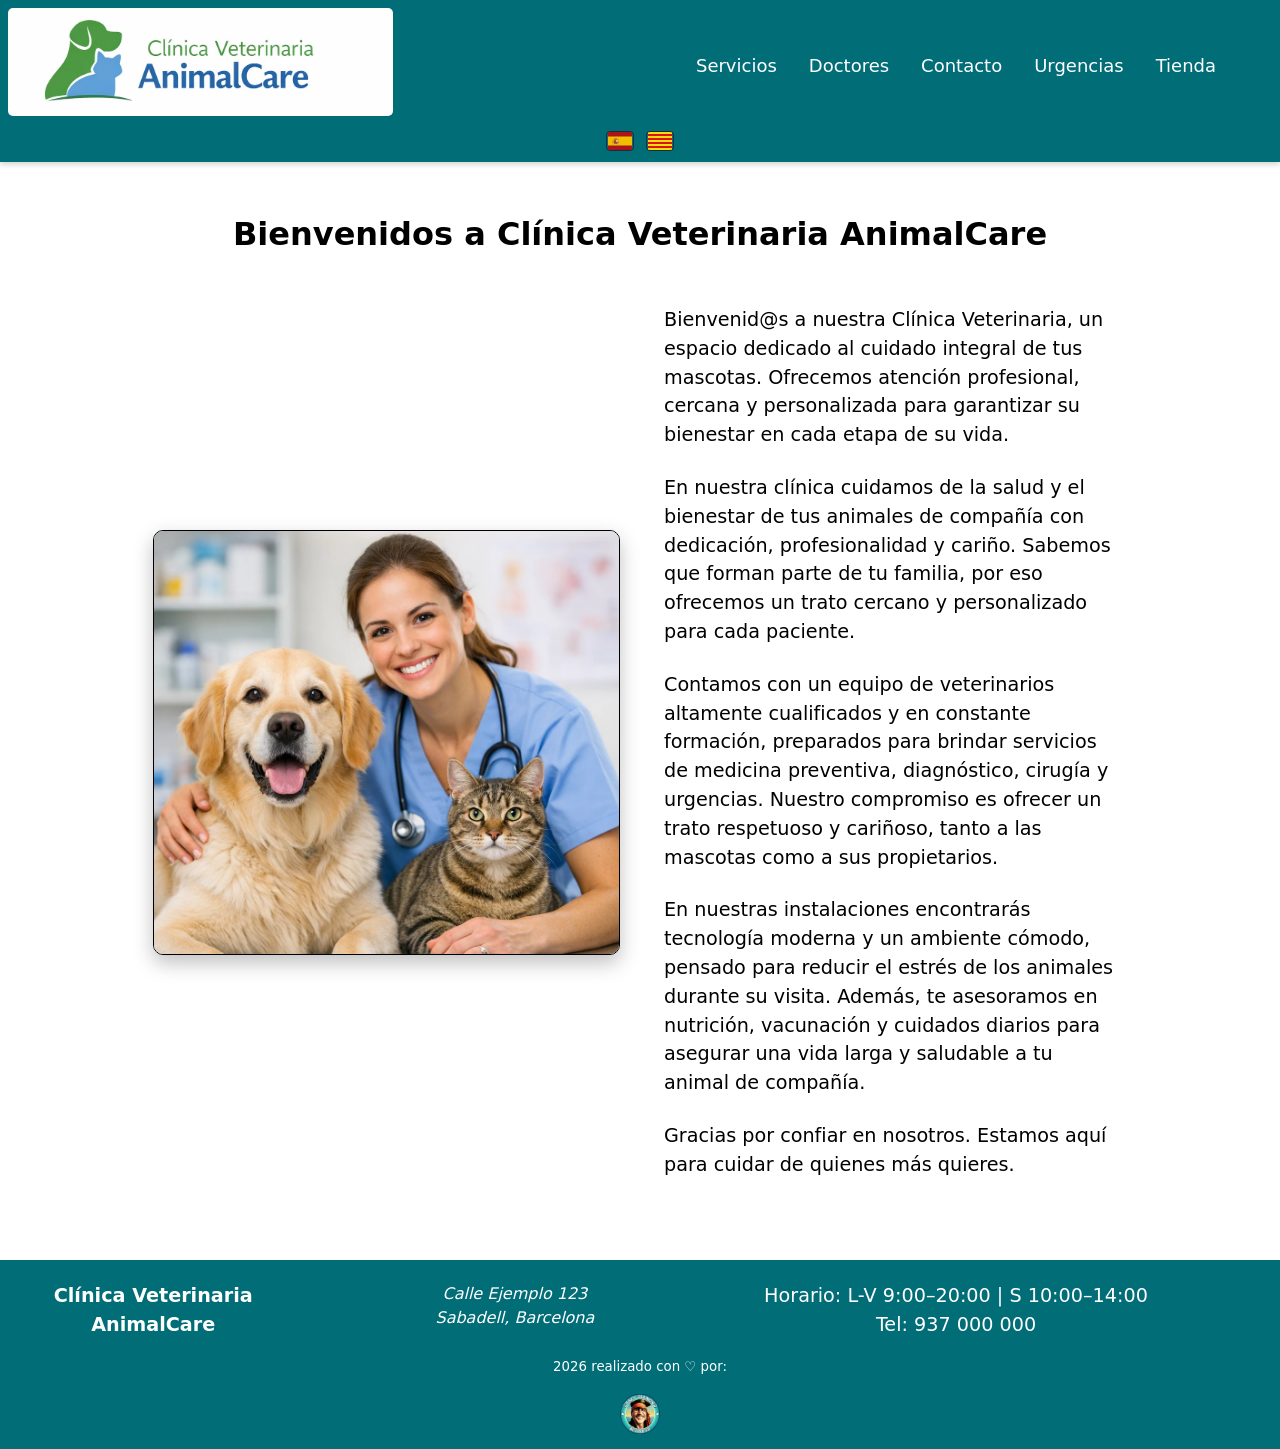
<file: index.html>
<!DOCTYPE html>
<html lang="es">
  <head>
    <meta charset="UTF-8">
    <meta name="viewport" content="width=device-width, initial-scale=1.0">
    <meta name="description" content="clinica veterinaria AnimalCare, la salud de tu animal de compañía es importante para nosotros.">
    <title>AnimalCare</title>
    <link rel="stylesheet" href="styles.css">
    <!-- Favicons -->
    <link
      rel="apple-touch-icon"
      sizes="96x96"
      href="media/animalcare-fav.png">
    <link
      rel="icon"
      type="image/png"
      sizes="32x32"
      href="media/animalcare-fav.png">
  </head>
  <body>
    <header>
      <div class="nav-container">
	<div class="logo">
	  <a href="index.html">
	    <img src="media/logo.webp"
		 width="1024"
		 height="287"
		 alt="logo clínica">
	  </a>	   
	</div>
	<div class="nav-menu">
	  <nav>
            <ul>
              <li><a href="servicios.html" data-i18n="nav-servicios">Servicios</a></li>
              <li><a href="doctores.html" data-i18n="nav-doctores">Doctores</a></li>
              <li><a href="contacto.html" data-i18n="nav-contacto">Contacto</a></li>
              <li><a href="er.html" data-i18n="nav-urgencias">Urgencias</a></li>
              <li><a href="tienda.html" data-i18n="nav-tienda">Tienda</a></li>
	    </ul>
          </nav>          
        </div>
	<!-- Botón hamburguesa -->
	<div class="nav-right">
	  <button class="menu-toggle" aria-label="Abrir menú">
            <span class="bar"></span>
            <span class="bar"></span>
            <span class="bar"></span>
	  </button>
	</div>
      </div>
      <!--Idioma-->
      <div id="flags" class="flags">
	<div class="flags_item">
	  <button
	    type="button"
	    class="flag-btn"
	    data-language="es"
	    aria-label="Cambiar a español">
	    
	    <img src="media/es.svg" alt="bandera España">
	  </button>
	  
	  <button
	    type="button"
	    class="flag-btn"
	    data-language="cat"
	    aria-label="Cambiar a catalán">

	    <img src="media/es-ct.svg" alt="bandera Catalunya">
	  </button>
	</div>
      </div>      
    </header>
    
    <!--Oscurecer fondo en menu movil activo-->
    <div class="overlay"></div>

    <main>
      <h1 data-i18n="index-header">Bienvenidos a Clínica Veterinaria AnimalCare</h1>
      <div class="main-container">
	<div class="pic">
	  <img src="media/index.webp"
	       width="1024"
	       height="933"
	       alt="veterinaria con animales">
	</div>
	<div class="text">
	  <p data-i18n="index-hero">Bienvenid@s a nuestra Clínica Veterinaria, un espacio dedicado al cuidado integral de tus mascotas. Ofrecemos atención profesional, cercana y personalizada para garantizar su bienestar en cada etapa de su vida.
	  </p>
	  <br>
	  <p data-i18n="index-hero2">En nuestra clínica cuidamos de la salud y el bienestar de tus animales de compañía con dedicación, profesionalidad y cariño. Sabemos que forman parte de tu familia, por eso ofrecemos un trato cercano y personalizado para cada paciente.</p>
	  <br>
	  <p data-i18n="index-hero3">Contamos con un equipo de veterinarios altamente cualificados y en constante formación, preparados para brindar servicios de medicina preventiva, diagnóstico, cirugía y urgencias. Nuestro compromiso es ofrecer un trato respetuoso y cariñoso, tanto a las mascotas como a sus propietarios.</p>
	  <br>
	  <p data-i18n="index-hero4">En nuestras instalaciones encontrarás tecnología moderna y un ambiente cómodo, pensado para reducir el estrés de los animales durante su visita. Además, te asesoramos en nutrición, vacunación y cuidados diarios para asegurar una vida larga y saludable a tu animal de compañía.</p><br>

	  <p data-i18n="index-hero5"> Gracias por confiar en nosotros. Estamos aquí para cuidar de quienes más quieres.</p>
	</div>
      </div>     
    </main>
    
    <footer>
      <div class="footer-container">
	<div class="clinic">
	  <p><strong data-i18n="footer-clinica">Clínica Veterinaria<br>
	      AnimalCare</strong></p>
	  <br>
	  <address data-i18n="footer-direccion">Calle Ejemplo 123<br>
	    Sabadell, Barcelona</address>
	</div>
	<div class="open">
	  <p data-i18n="footer-horario">Horario: L-V 9:00–20:00 | S 10:00–14:00<br>
	    Tel: 937 000 000</p>
	</div>
	<div class="legal">
          <small data-i18n="footer-creditos">2026 realizado con &#x2661; por:</small><br>
	  <img
	    src="media/CDB_small.webp"
	    width="370"
	    height="367"
	    alt="Alejandro Dev"
	    title="Crazy Diamond Business"
	    loading="lazy"
	    style="margin-top:1rem;">
	</div>
      </div>
    </footer>
    <script src="js/lang.js" defer></script>
    <script src="js/menu.js" defer></script>
  </body>
</html>
</file>
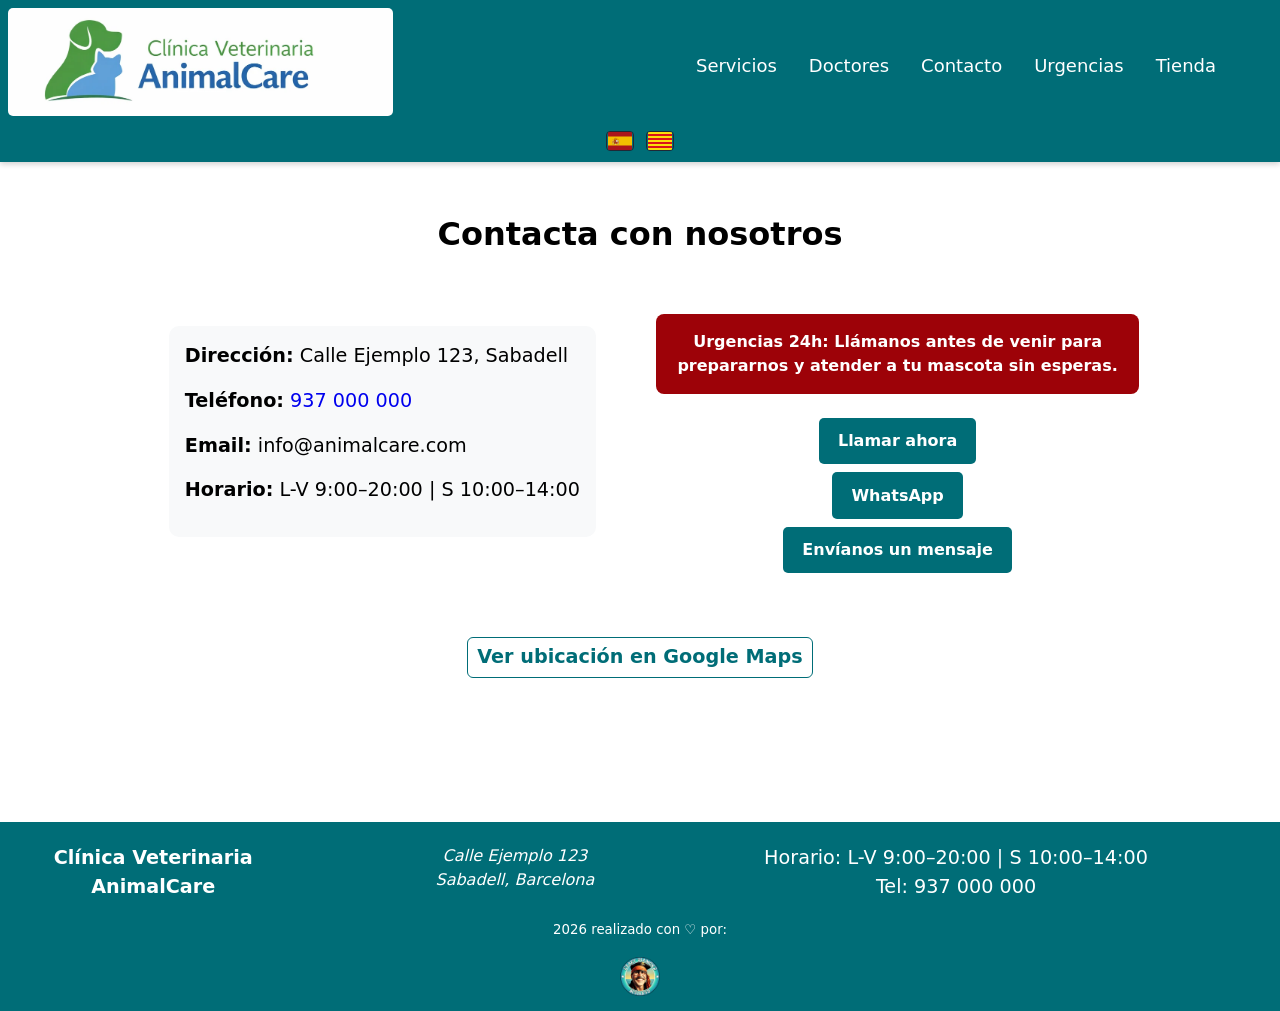
<file: contacto.html>
<!DOCTYPE html>
<html lang="es">
  <head>
    <meta charset="UTF-8">
    <meta name="viewport" content="width=device-width, initial-scale=1.0">
    <meta name="description" content="clinica veterinaria AnimalCare, la salud de tu animal de compañía es importante para nosotros.">
    <title>Contacto</title>
    <link rel="stylesheet" href="styles.css">
    <!-- Favicons -->
    <link
      rel="apple-touch-icon"
      sizes="96x96"
      href="media/animalcare-fav.png">
    <link
      rel="icon"
      type="image/png"
      sizes="32x32"
      href="media/animalcare-fav.png">
    <style>

      .contact-container {
          width: 80%;
          margin: 0 auto;
          display: grid;
          grid-template-columns: 1fr 1fr;
          grid-template-areas: "left text";
          gap: 2rem;
          align-items: center;
      }

      .contact-left {
          grid-area: left;
          display: flex;
          justify-content: center;
      }

      .contact-text {
          grid-area: text;
      }

      .contact-info {
	  background-color: #f8f9fa;
	  padding: 1rem;
	  border-radius: 10px;
      }
      
      .contact-info p {
          margin-bottom: 1rem;
      }

      .contact-info a {
	  text-decoration:none;
      }
      
      .contact-info a:hover {
	  color:#e63946;
      }

      .highlight {
          /*background-color: #e63946;*/
	  background-color:  #9d0208;
          color: #fff;
          padding: 1rem;
          border-radius: 8px;
          margin: 1.5rem 0;
          font-weight: bold;
      text-align:center;
      }

      .contact-buttons {
	  display: grid;
	  justify-items: center;
	  gap: 0.5rem;
      }

      .contact-buttons a {
	  text-align:center;
	  padding: 0.7rem 1.2rem;
          background-color: #006d77;
          color: #fff;
          border-radius: 5px;
	  text-decoration: none;
	  font-weight: bold;
      }

      .contact-buttons a:hover {
	  background-color: #9d0208;
      }

      .maps {
	  text-align:center;
	  margin:4rem 0rem 5rem;
      }

      .maps a {
	  display: inline-block;
	  padding: 5px 9px;

	  color: #006D77;
	  background-color: #ffffff;

	  border: 1px solid #006D77;
	  border-radius: 6px;

	  text-decoration: none;
	  font-weight: 600;

	  transition:
	      background-color 0.35s ease,
	      color 0.35s ease,
	      border-color 0.35s ease,
	      transform 0.2s ease;
	  
      }

      
      .maps a:hover {
	  background-color: #006D77;
	  color: #ffffff;
	  border-color: #006D77;	  
	  transform: translateY(-2px);
      }

      

      /*----Movil----*/

      @media (max-width: 486px) {

	  .contact-container {
	      grid-template-columns: 1fr;
	      grid-template-areas: "left"
				   "text";
	      gap: 1rem;
	      align-items:center;
	  }

	  .maps a {
	      font-size:12px;

	  }
      }
    </style>
  </head>
  
  <body>
    <header>
      <div class="nav-container">
	<div class="logo">
	  <a href="index.html">
	    <img src="media/logo.webp" alt="logo clínica">
	  </a>	   
	</div>
	<div class="nav-menu">
	  <nav>
            <ul>
              <li><a href="servicios.html" data-i18n="nav-servicios">Servicios</a></li>
              <li><a href="doctores.html" data-i18n="nav-doctores">Doctores</a></li>
              <li><a href="contacto.html" data-i18n="nav-contacto">Contacto</a></li>
              <li><a href="er.html" data-i18n="nav-urgencias">Urgencias</a></li>
              <li><a href="tienda.html" data-i18n="nav-tienda">Tienda</a></li>
	    </ul>
          </nav>          
        </div>
	<!-- Botón hamburguesa -->
	<div class="nav-right">
	  <button class="menu-toggle" aria-label="Abrir menú">
            <span class="bar"></span>
            <span class="bar"></span>
            <span class="bar"></span>
	  </button>
	</div>
      </div>
      <!--Idioma-->
      <div id="flags" class="flags">
	<div class="flags_item">
	  <button
	    type="button"
	    class="flag-btn"
	    data-language="es"
	    aria-label="Cambiar a español">
	    
	    <img src="media/es.svg" alt="bandera España">
	  </button>
	  
	  <button
	    type="button"
	    class="flag-btn"
	    data-language="cat"
	    aria-label="Cambiar a catalán">

	    <img src="media/es-ct.svg" alt="bandera Catalunya">
	  </button>
	</div>
      </div>    
    </header>

    <!--Máscara menu movil-->
    <div class="overlay"></div>
    
    <main>
      <h1 data-i18n="contact-title">Contacta con nosotros</h1>
      <div class="contact-container">
	<div class="contact-left">
	  <div class="contact-info">
            <p><strong data-i18n="contact-address-label">Dirección:</strong> <span data-i18n="contact-address"> Calle Ejemplo 123, Sabadell</span></p>
            <p><strong data-i18n="contact-phone-label">Teléfono:</strong> <a href="tel:937000000"> 937 000 000</a></p>
            <p><strong data-i18n="contact-email-label">Email:</strong> info@animalcare.com</p>
            <p><strong data-i18n="contact-hours-label">Horario:</strong> <span data-i18n="contact-hours"> L-V 9:00–20:00 | S 10:00–14:00</span></p>
									       </div>
</div>
<div class="contact-text">
  <div class="highlight" data-i18n="contact-urgent-text">
    Urgencias 24h: Llámanos antes de venir para prepararnos y atender a tu mascota sin esperas.
  </div>

  <div class="contact-buttons">
    <a href="tel:937000000" data-i18n="contact-call-btn">Llamar ahora</a>
    <a href="https://wa.me/34937000000" target="_blank" rel="noopener noreferrer" data-i18n="contact-whatsapp-btn">WhatsApp</a>     
    <a href="mailto:urgencias@animalcare.com" data-i18n="contact-email-btn">Envíanos un mensaje</a>
  </div>	  
</div>
</div>
<p class="maps">
  <a href="https://www.google.com/maps?q=Sabadell" target="_blank" rel="noopener noreferrer" data-i18n="contact-maps">
    Ver ubicación en Google Maps
  </a>
</p>
</main>
<footer>
  <div class="footer-container">
    <div class="clinic">
      <p><strong data-i18n="footer-clinica">Clínica Veterinaria<br>
	  AnimalCare</strong></p>
      <br>
      <address data-i18n="footer-direccion">Calle Ejemplo 123<br>
	Sabadell, Barcelona</address>
    </div>
    <div class="open">
      <p data-i18n="footer-horario">Horario: L-V 9:00–20:00 | S 10:00–14:00<br>
	Tel: 937 000 000</p>
    </div>
    <div class="legal">
      <small data-i18n="footer-creditos">2026 realizado con &#x2661; por:</small><br>
      <img
	src="media/CDB_small.webp"
	alt="Alejandro Dev"
	title="Crazy Diamond Business"
	loading="lazy"
	width="30"
	style="margin-top:1rem;">
    </div>
  </div>
</footer>
<script src="js/lang.js" defer></script>
<script src="js/menu.js" defer></script>
</body>
</html>
</file>
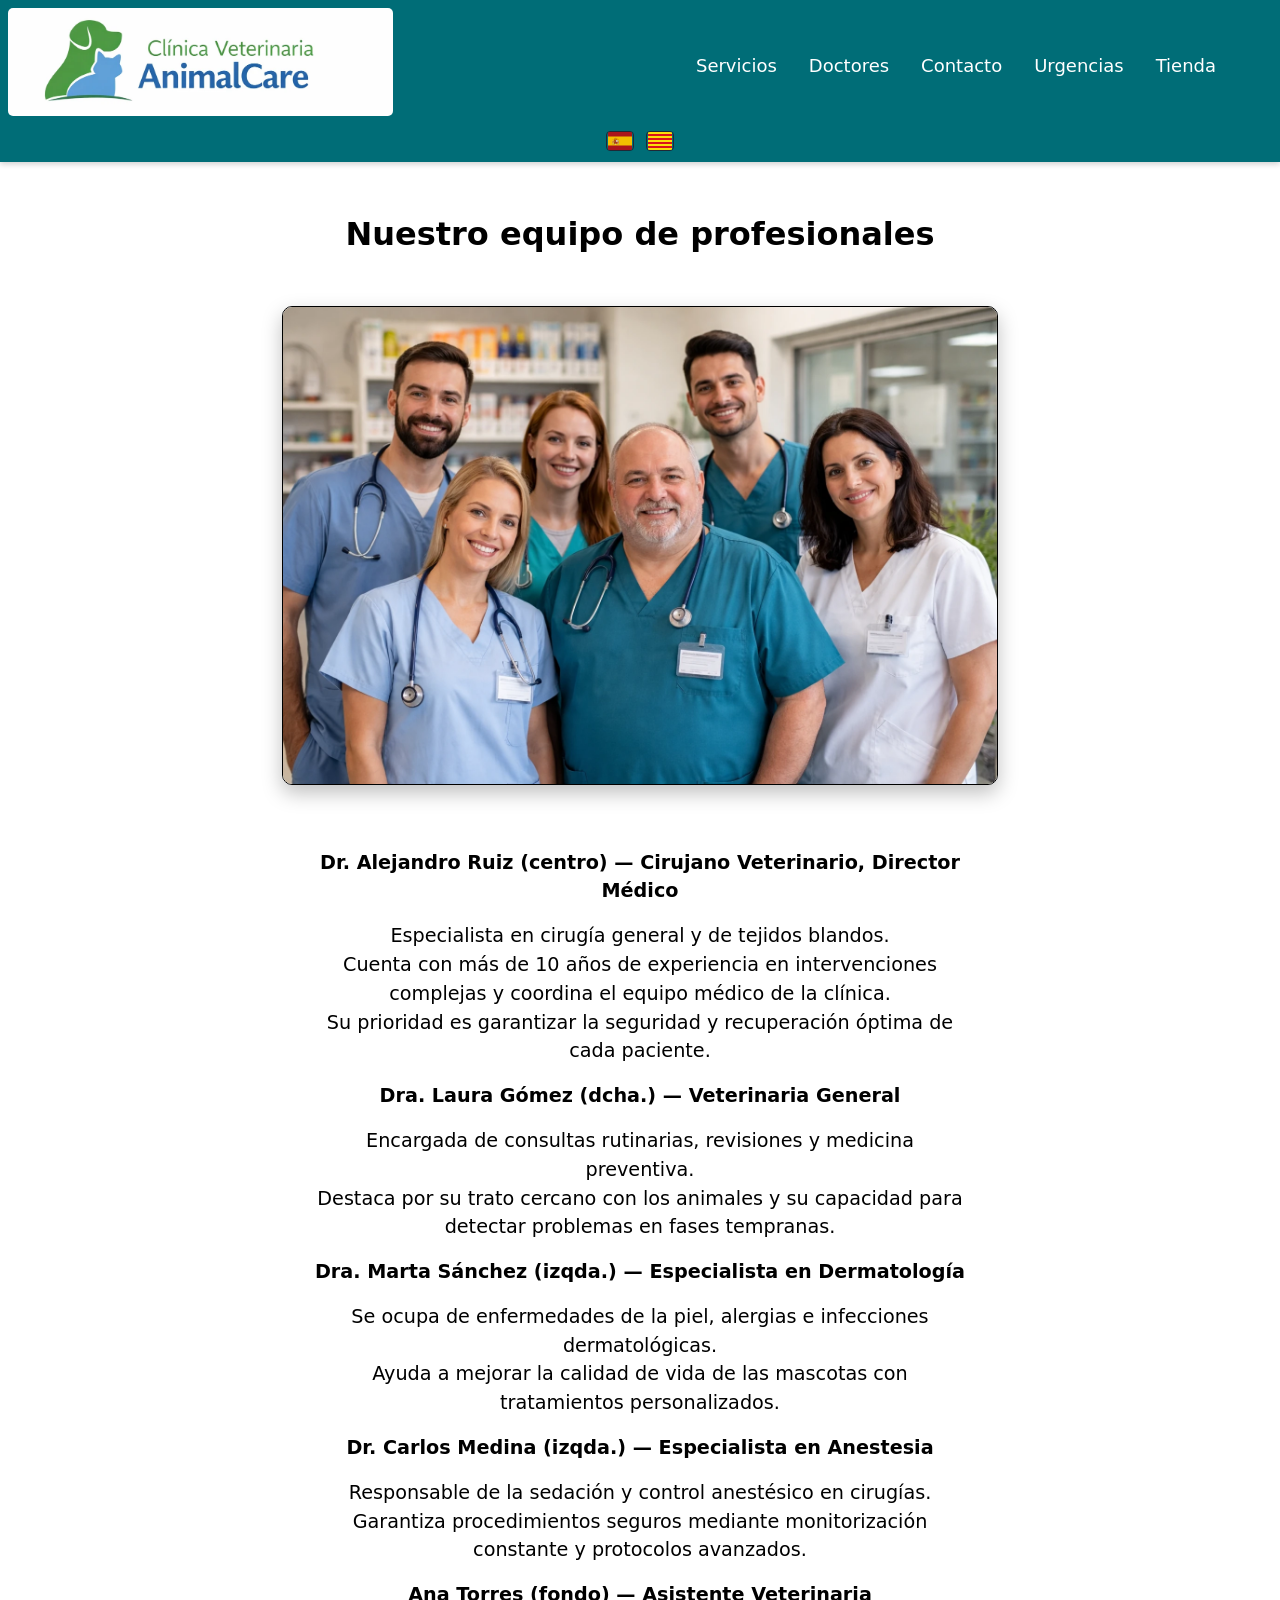
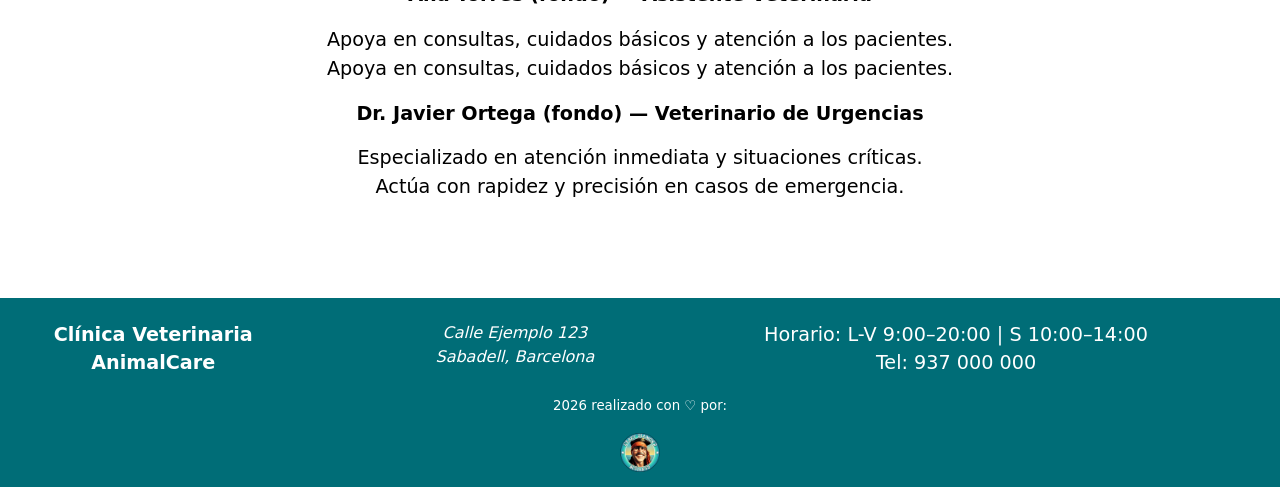
<file: doctores.html>
<!DOCTYPE html>
<html lang="es">
  <head>
    <meta charset="UTF-8">
    <meta name="viewport" content="width=device-width, initial-scale=1.0">
    <meta http-equiv="X-UA-Compatible" content="ie=edge">
    <meta name="description" content="clinica veterinaria AnimalCare, la salud de tu animal de compañía es importante para nosotros.">
    <title>Doctores</title>
    <link rel="stylesheet" href="styles.css">
    <!-- Favicons -->
    <link
      rel="apple-touch-icon"
      sizes="96x96"
      href="media/animalcare-fav.png">
    <link
      rel="icon"
      type="image/png"
      sizes="32x32"
      href="media/animalcare-fav.png">
    <style>
      .doctores-container {
	  width:60%;
	  margin: 0 auto;
	  display: flex;
	  flex-flow:column;
	  align-items:center;
	  justify-content: center;
	  text-align:center;
	  gap:3rem;
	  padding:1rem;
      }

      .doctores-pic { 
	  display:flex;
	  justify-content: center;    
      }

      .doctores-pic img {
	  width: 100%;
	  height: auto;
	  border: 1px solid black;
	  border-radius: 10px;
	  box-shadow: 0 8px 20px rgba(0,0,0,0.25);
      }

      main ul {
	  list-style-type:none;  
	  margin:1rem;
	  font-size: 1.2rem;
      }

      /*-------MEDIA QUERIES--------*/
      
      @media (max-width: 768px){
	  .doctores-container {
	      width:100%;
	  }
      }

    </style>
  </head>
  
  <body>
    <header>
      <div class="nav-container">
	<div class="logo">
	  <a href="index.html">
	    <img src="media/logo.webp" alt="logo clínica">
	  </a>	   
	</div>
	<div class="nav-menu">
	  <nav>
            <ul>
              <li><a href="servicios.html" data-i18n="nav-servicios">Servicios</a></li>
              <li><a href="doctores.html" data-i18n="nav-doctores">Doctores</a></li>
              <li><a href="contacto.html" data-i18n="nav-contacto">Contacto</a></li>
              <li><a href="er.html" data-i18n="nav-urgencias">Urgencias</a></li>
              <li><a href="tienda.html" data-i18n="nav-tienda">Tienda</a></li>
	    </ul>
          </nav>          
        </div>
	<!-- Botón hamburguesa -->
	<div class="nav-right">
	  <button class="menu-toggle" aria-label="Abrir menú">
            <span class="bar"></span>
            <span class="bar"></span>
            <span class="bar"></span>
	  </button>
	</div>
      </div>
      <!--Idioma-->
      <div id="flags" class="flags">
	<div class="flags_item">
	  <button
	    type="button"
	    class="flag-btn"
	    data-language="es"
	    aria-label="Cambiar a español">
	    
	    <img src="media/es.svg"
		 alt="bandera España">
	  </button>
	  
	  <button
	    type="button"
	    class="flag-btn"
	    data-language="cat"
	    aria-label="Cambiar a catalán">

	    <img src="media/es-ct.svg"
		 alt="bandera Catalunya">
	  </button>
	</div>
      </div>    
    </header>

    <!--Máscara menu movil-->
    <div class="overlay"></div>
    
    <main>
      <h1 data-i18n="doctors-title">Nuestro equipo de profesionales</h1>
      <div class="doctores-container">
	<div class="doctores-pic">
	  <img src="media/doctores.webp"
	       width="1536"
	       height="1024"
	       alt="miembros del equipo veterinario de la clínica">
	</div>
	<div class="doctores-text">
	  <ul>
	    <li><strong data-i18n="doctor-1-title">Dr. Alejandro Ruiz (centro) — Cirujano Veterinario, Director Médico</strong>
	      <ul>
		<li data-i18n="doctor-1-1">Especialista en cirugía general y de tejidos blandos.</li>
		<li data-i18n="doctor-1-2">Cuenta con más de 10 años de experiencia en intervenciones complejas y coordina el equipo médico de la clínica.</li>
		<li data-i18n="doctor-1-3">Su prioridad es garantizar la seguridad y recuperación óptima de cada paciente.</li>
	      </ul>
	    </li>
	    
	    <li>
	      <strong data-i18n="doctor-2-title">Dra. Laura Gómez (dcha.) — Veterinaria General</strong>
	      <ul>
		<li data-i18n="doctor-2-1">Encargada de consultas rutinarias, revisiones y medicina preventiva.</li>
		<li data-i18n="doctor-2-2">Destaca por su trato cercano con los animales y su capacidad para detectar problemas en fases tempranas.</li>
	      </ul>
	    </li>
	    <li>
	      <strong data-i18n="doctor-3-title">Dra. Marta Sánchez (izqda.) — Especialista en Dermatología</strong>
	      <ul>
		<li data-i18n="doctor-3-1">Se ocupa de enfermedades de la piel, alergias e infecciones dermatológicas.</li>
		<li data-i18n="doctor-3-2">Ayuda a mejorar la calidad de vida de las mascotas con tratamientos personalizados.</li>
	      </ul>
	    </li>
	    <li>
	      <strong data-i18n="doctor-4-title">Dr. Carlos Medina (izqda.) — Especialista en Anestesia</strong>
	      <ul>
		<li data-i18n="doctor-4-1">Responsable de la sedación y control anestésico en cirugías.</li>
		<li data-i18n="doctor-4-2"> Garantiza procedimientos seguros mediante monitorización constante y protocolos avanzados.</li>
	      </ul>
	    </li>
	    <li>
	      <strong data-i18n="doctor-5-title">Ana Torres (fondo) — Asistente Veterinaria</strong>
	      <ul>
		<li data-i18n="doctor-5-1">Apoya en consultas, cuidados básicos y atención a los pacientes.</li>
		<li data-i18n="doctor-5-1">Es clave en la preparación del material clínico y en el bienestar de los animales durante su estancia.</li>
	      </ul>
	    <li>
	      <strong data-i18n="doctor-6-title">Dr. Javier Ortega (fondo) — Veterinario de Urgencias</strong>
	      <ul>
		<li data-i18n="doctor-6-1">Especializado en atención inmediata y situaciones críticas.</li>
		<li data-i18n="doctor-6-2">Actúa con rapidez y precisión en casos de emergencia.</li>
	      </ul>
	    </li>
	  </ul>
	</div>
      </div>
    </main>
    <footer>
      <div class="footer-container">
	<div class="clinic">
	  <p><strong data-i18n="footer-clinica">Clínica Veterinaria<br>
	      AnimalCare</strong></p>
	  <br>
	  <address data-i18n="footer-direccion">Calle Ejemplo 123<br>
	    Sabadell, Barcelona</address>
	</div>
	<div class="open">
	  <p data-i18n="footer-horario">Horario: L-V 9:00–20:00 | S 10:00–14:00<br>
	    Tel: 937 000 000</p>
	</div>
	<div class="legal">
          <small data-i18n="footer-creditos">2026 realizado con &#x2661; por:</small><br>
	  <img
	    src="media/CDB_small.webp"
	    alt="Alejandro Dev"
	    title="Crazy Diamond Business"
	    loading="lazy"
	    width="30"
	    style="margin-top:1rem;">
	</div>
      </div>
    </footer>
    <script src="js/lang.js" defer></script>
    <script src="js/menu.js" defer></script>
  </body>
</html>
</file>
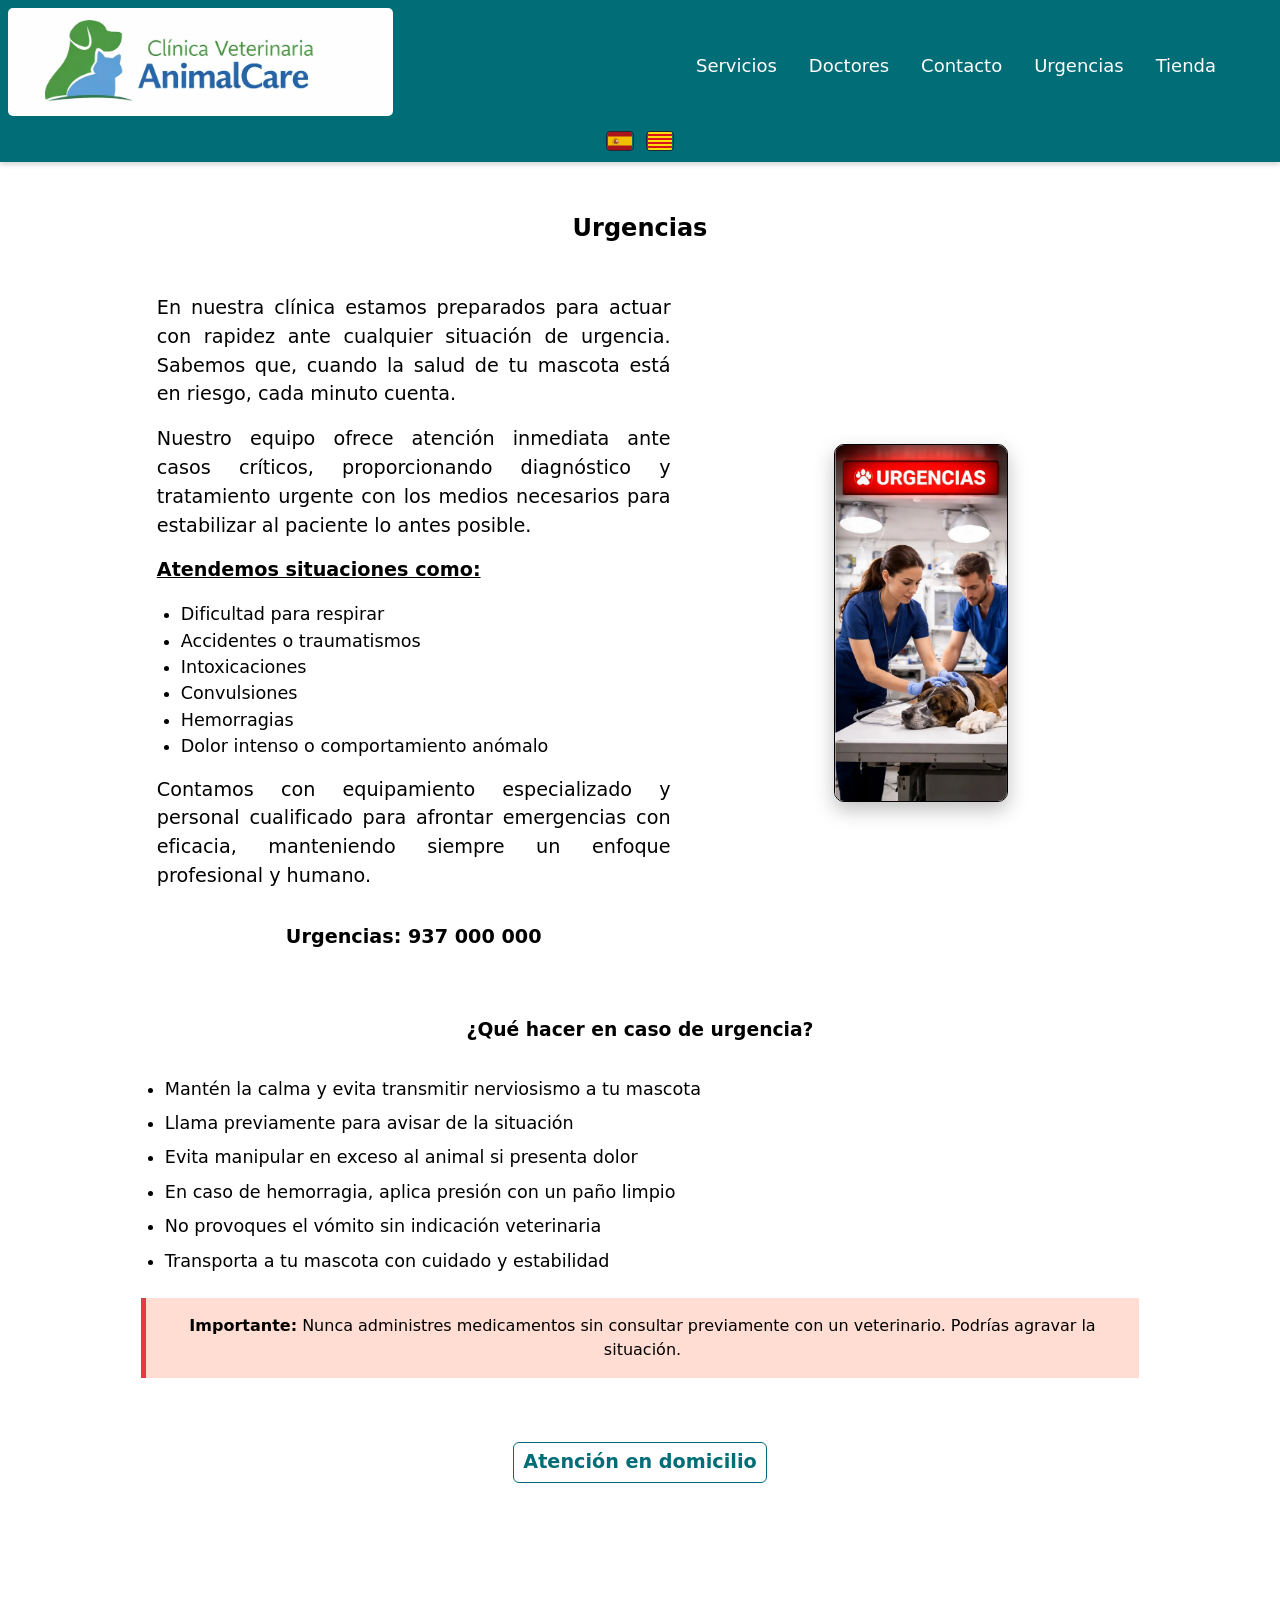
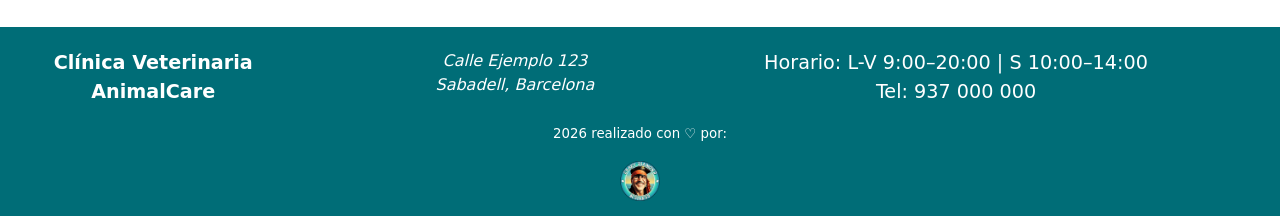
<file: er.html>
<!DOCTYPE html>
<html lang="es">
  <head>
    <meta charset="UTF-8">
    <meta name="viewport" content="width=device-width, initial-scale=1.0">
    <meta http-equiv="X-UA-Compatible" content="ie=edge">
    <meta name="description" content="clinica veterinaria AnimalCare, la salud de tu animal de compañía es importante para nosotros.">
    <title>Urgencias</title>
    <link rel="stylesheet" href="styles.css">
    <!-- Favicons -->
    <link
      rel="apple-touch-icon"
      sizes="96x96"
      href="media/animalcare-fav.png">
    <link
      rel="icon"
      type="image/png"
      sizes="32x32"
      href="media/animalcare-fav.png">
    <style>

      .urgencias-main {
	  width:80%;
	  margin: 0 auto;
	  display: grid;
	  grid-template-columns: 1fr 0.8fr;
	  grid-template-areas: "urgencias-text urgencias-pic";
	  align-items: center;
	  gap: 1rem;
      }
      
      .urgencias-text {
	  padding: 1rem;
	  grid-area:urgencias-text;
	  justify-self: end;  
	  text-align: justify;
      }

      .urgencias-text p {
	  margin-bottom: 1rem;
      }

      ul {
	  font-size: 1.1rem;
      }
	  
      .lista-urgencias {
	  margin: 1rem 0;
	  padding-left: 1.5rem;
      }

      .urgencias-pic {
	  grid-area: urgencias-pic;
	  display:flex;
	  justify-content:center;    
      }

      .urgencias-pic img {
	  max-width:40%;
	  height: auto;
	  border: 1px solid black;
	  border-radius:10px;
	  box-shadow: 0 8px 20px rgba(0,0,0,0.25);
      }
      

      .protocolo {
	  width: 80%;
	  margin: 3rem auto;
      }
      
      .protocolo ul {
	  padding-left: 1.5rem;
	  margin-top: 1rem;
      }
      
      .protocolo li {
	  margin-bottom: 0.5rem;
      }

      .aviso {
	  background-color: #ffddd2;
	  border-left: 5px solid #e63946;
	  padding: 1rem;
	  margin-top: 1.5rem;
	  text-align:center;
      }

      .cta-urgencias {
	  text-align: center;
	  margin-top: 2rem;
	  font-size: 1.2rem;
      }

      .link {
	  text-align:center;
	  margin:4rem 0rem 5rem;
      }

      
      .link a {
	  display: inline-block;
	  padding: 5px 9px;

	  color: #006D77;
	  background-color: #ffffff;

	  border: 1px solid #006D77;
	  border-radius: 6px;

	  text-decoration: none;
	  font-weight: 600;

	  transition:
	      background-color 0.35s ease,
	      color 0.35s ease,
	      border-color 0.35s ease,
	      transform 0.2s ease;
	  
      }

      
      .link a:hover {
	  background-color: #006D77;
	  color: #ffffff;
	  border-color: #006D77;	  
	  transform: translateY(-2px);
      }

      /*----MEDIA QUERIES-----*/

      @media (max-width: 1024px) {

	  main img {
	      min-width: 200px;
	  }

	  .urgencias-main {
	      grid-template-columns: 1fr;
	      grid-template-areas: "urgencias-text"
				   "urgencias-pic";
	      align-items: center;
	      gap: 1rem;
	  }

	  .urgencias-text {
	      padding: 1rem;
	      grid-area:urgencias-text;
	      justify-self:center;  
	      text-align: center;
	  }

	  .urgencias-text ul {
	      list-style:none;
	      padding:0;
	      margin:1rem;
	  }

	  .urgencias-text ul li {
	      margin-top: 2rem;
	      font-weight: bold;
	  }
      }
    </style>
  </head>
  
  <body>
    <header>
      <div class="nav-container">
	<div class="logo">
	  <a href="index.html">
	    <img src="media/logo.webp" alt="logo clínica">
	  </a>	   
	</div>
	<div class="nav-menu">
	  <nav>
            <ul>
              <li><a href="servicios.html" data-i18n="nav-servicios">Servicios</a></li>
              <li><a href="doctores.html" data-i18n="nav-doctores">Doctores</a></li>
              <li><a href="contacto.html" data-i18n="nav-contacto">Contacto</a></li>
              <li><a href="er.html" data-i18n="nav-urgencias">Urgencias</a></li>
              <li><a href="tienda.html" data-i18n="nav-tienda">Tienda</a></li>
	    </ul>
          </nav>          
        </div>
	<!-- Botón hamburguesa -->
	<div class="nav-right">
	  <button class="menu-toggle" aria-label="Abrir menú">
            <span class="bar"></span>
            <span class="bar"></span>
            <span class="bar"></span>
	  </button>
	</div>
      </div>
      <!--Idioma-->
      <div id="flags" class="flags">
	<div class="flags_item">
	  <button
	    type="button"
	    class="flag-btn"
	    data-language="es"
	    aria-label="Cambiar a español">
	    
	    <img src="media/es.svg" alt="bandera España">
	  </button>
	  
	  <button
	    type="button"
	    class="flag-btn"
	    data-language="cat"
	    aria-label="Cambiar a catalán">

	    <img src="media/es-ct.svg" alt="bandera Catalunya">
	  </button>
	</div>
      </div>  
    </header>
    
    <!--Máscara menu movil-->
    <div class="overlay"></div>
    
    <main>
      <h2 data-i18n="urg-title">Urgencias</h2>
      <div class="urgencias-main">
	<div class="urgencias-text">
	  <p data-i18n="urg-intro-1">En nuestra clínica estamos preparados para actuar con rapidez ante cualquier situación de urgencia. Sabemos que, cuando la salud de tu mascota está en riesgo, cada minuto cuenta.</p>

	  <p data-i18n="urg-intro-2">Nuestro equipo ofrece atención inmediata ante casos críticos, proporcionando diagnóstico y tratamiento urgente con los medios necesarios para estabilizar al paciente lo antes posible.</p>

	  <p style="text-decoration:underline"><strong data-i18n="urg-subtitle">Atendemos situaciones como:</strong></p>

	  <ul class="lista-urgencias">
	    <li data-i18n="urg-list-1">Dificultad para respirar</li>
	    <li data-i18n="urg-list-2">Accidentes o traumatismos</li>
	    <li data-i18n="urg-list-3">Intoxicaciones</li>
	    <li data-i18n="urg-list-4">Convulsiones</li>
	    <li data-i18n="urg-list-5">Hemorragias</li>
	    <li data-i18n="urg-list-6">Dolor intenso o comportamiento anómalo</li>
	  </ul>

	  <p data-i18n="urg-text-final">Contamos con equipamiento especializado y personal cualificado para afrontar emergencias con eficacia, manteniendo siempre un enfoque profesional y humano.</p>
	  <div class="cta-urgencias">
	    <strong data-i18n="urg-phone">Urgencias: 937 000 000</strong>
	  </div>
	</div>
	<div class="urgencias-pic">
	  <img src="media/urgencias.webp"
	       width="496"
	       height="1024"
	       alt="veterinarios en actuación de urgemcia">
	</div>
      </div>
      <div class="protocolo">
	<h3 data-i18n="urg-protocol-title">¿Qué hacer en caso de urgencia?</h3>

	<ul>
	  <li data-i18n="urg-protocol-1">Mantén la calma y evita transmitir nerviosismo a tu mascota</li>
	  <li data-i18n="urg-protocol-2">Llama previamente para avisar de la situación</li>
	  <li data-i18n="urg-protocol-3">Evita manipular en exceso al animal si presenta dolor</li>
	  <li data-i18n="urg-protocol-4">En caso de hemorragia, aplica presión con un paño limpio</li>
	  <li data-i18n="urg-protocol-5">No provoques el vómito sin indicación veterinaria</li>
	  <li data-i18n="urg-protocol-6">Transporta a tu mascota con cuidado y estabilidad</li>
	</ul>

	<div class="aviso">
	  <strong data-i18n="urg-warning-title">Importante:</strong> <span data-i18n="urg-warning-text"> Nunca administres medicamentos sin consultar previamente con un veterinario. Podrías agravar la situación.</span>
	</div>
      </div>
      
      <div class="link">
	<p><a href="s-domicilio.html" data-i18n="urg-link">Atención en domicilio</a></p>
      </div>
      
    </main>
    <footer>
      <div class="footer-container">
	<div class="clinic">
	  <p><strong data-i18n="footer-clinica">Clínica Veterinaria<br>
	      AnimalCare</strong></p>
	  <br>
	  <address data-i18n="footer-direccion">Calle Ejemplo 123<br>
	    Sabadell, Barcelona</address>
	</div>
	<div class="open">
	  <p data-i18n="footer-horario">Horario: L-V 9:00–20:00 | S 10:00–14:00<br>
	    Tel: 937 000 000</p>
	</div>
	<div class="legal">
          <small data-i18n="footer-creditos">2026 realizado con &#x2661; por:</small><br>
	  <img
	    src="media/CDB_small.webp"
	    alt="Alejandro Dev"
	    title="Crazy Diamond Business"
	    loading="lazy"
	    width="30"
	    style="margin-top:1rem;">
	</div>
      </div>
    </footer>
    <script src="js/lang.js" defer></script>
    <script src="js/menu.js" defer></script>
  </body>
</html>
</file>
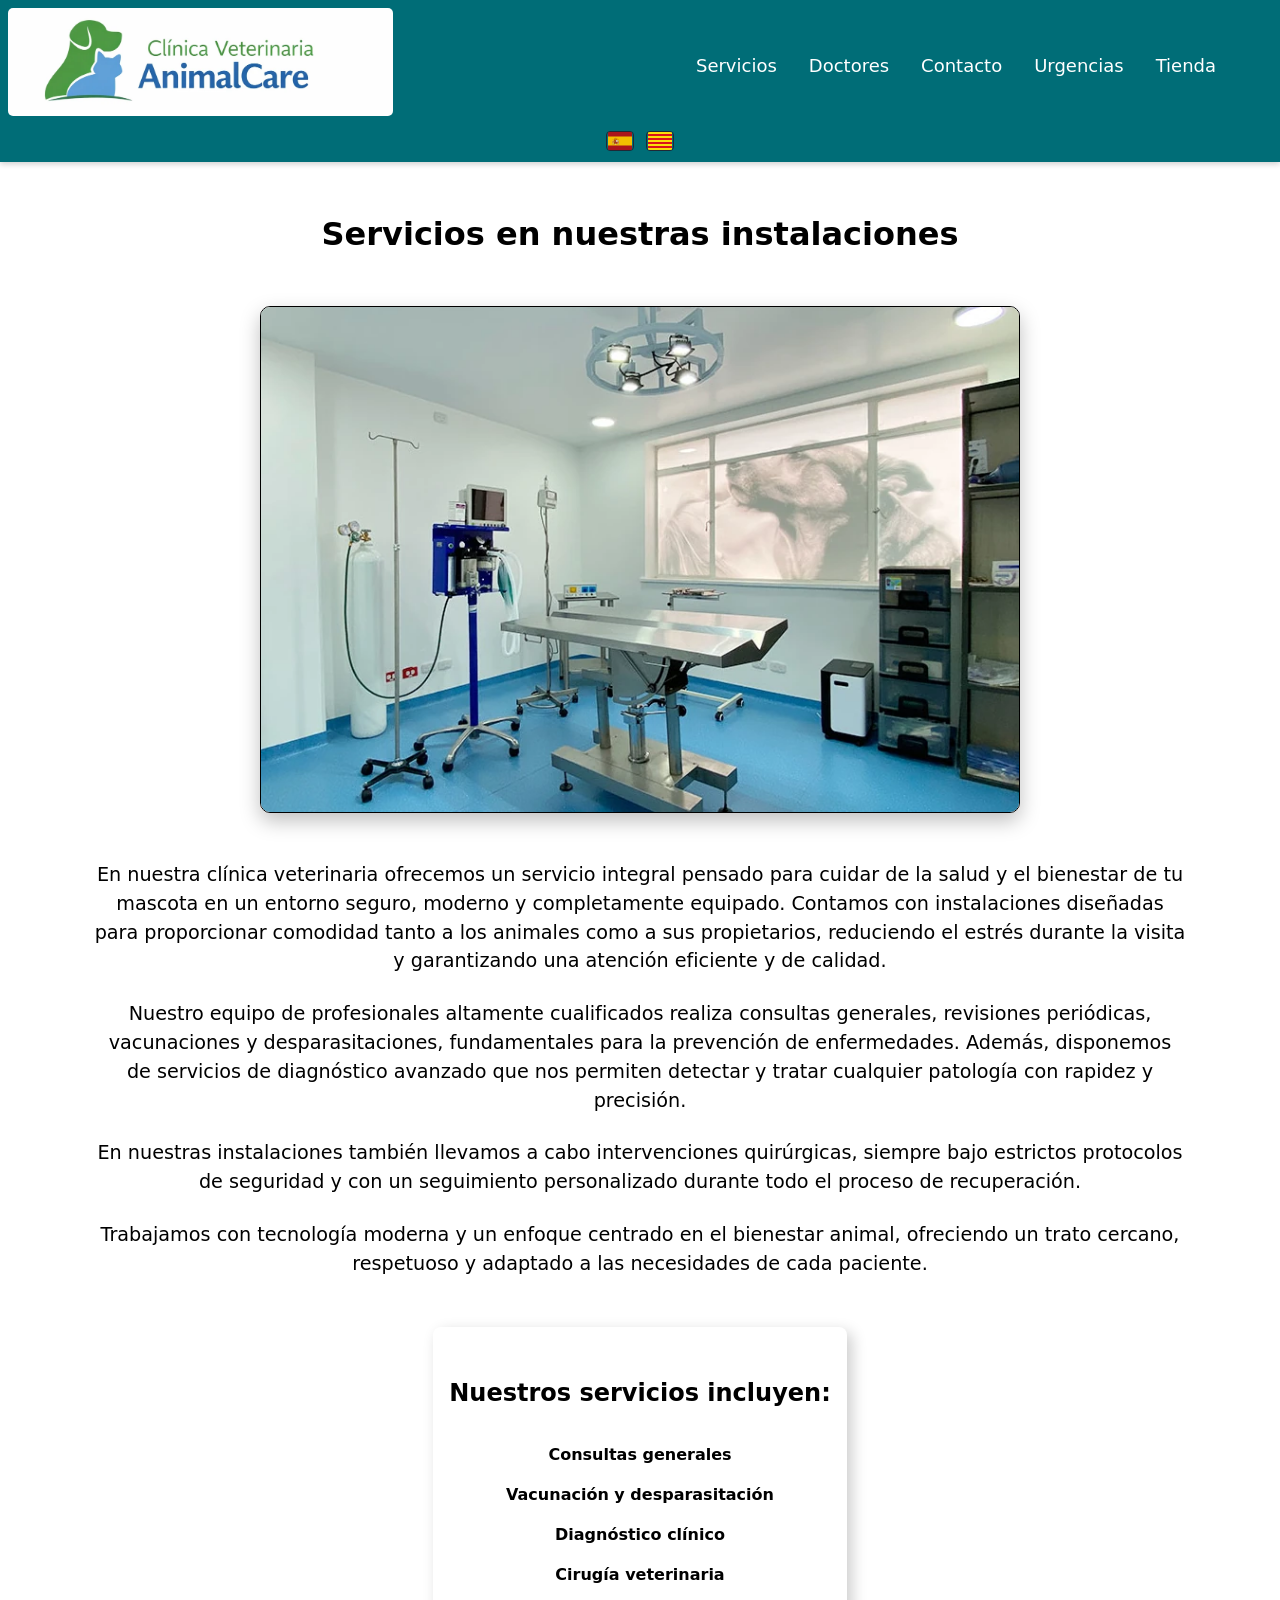
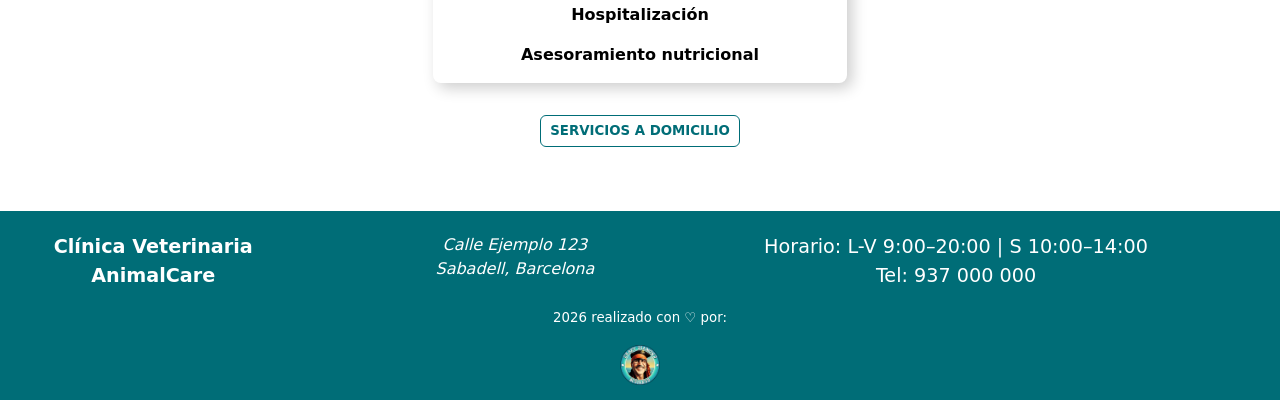
<file: s-clinica.html>
<!DOCTYPE html>
<html lang="es">
  <head>
    <meta charset="UTF-8">
    <meta name="viewport" content="width=device-width, initial-scale=1.0">
    <meta http-equiv="X-UA-Compatible" content="ie=edge">
    <meta name="description" content="clinica veterinaria AnimalCare, la salud de tu animal de compañía es importante para nosotros.">
    <title>Clínica</title>
    <link rel="stylesheet" href="styles.css">
    <!-- Favicons -->
    <link
      rel="apple-touch-icon"
      sizes="96x96"
      href="media/animalcare-fav.png">
    <link
      rel="icon"
      type="image/png"
      sizes="32x32"
      href="media/animalcare-fav.png">
    <style>
      .clinic-container {
	  width:90%;
	  margin: 0 auto;
	  display: flex;
	  flex-flow:column;
	  align-items:center;
	  justify-content: center;
	  text-align:center;
	  gap:3rem;
	  padding:1rem;
      }
      
      .clinic-pic {
	  display:flex;
	  justify-content: center;    
      }

      .clinic-pic img {
	  max-width: 95%;
	  height: auto;
	  border: 1px solid black;
	  border-radius: 10px;
	  box-shadow: 0 8px 20px rgba(0,0,0,0.25);
      }

      .clinic-card {
	  padding: 1rem;
	  box-shadow: 5px 5px 15px 0px rgba(0, 0, 0, 0.20);
	  border-radius: 8px;
      }

      .clinic-card h3 {
	  margin-top: 0px;
      }
      
      .clinic-card ul {
	  list-style-type:none;
	  display:flex;
	  flex-flow: column;
	  gap:1rem;
      }

      .clinic-card ul li {
	  font-weight: bold;
      }
      
      main small {
	  display: block;
	  text-align: center;
	  margin-top:1rem;
      }
      
      small a,
      .link a {
	  display: inline-block;
	  padding: 5px 9px;

	  color: #006D77;
	  background-color: #ffffff;

	  border: 1px solid #006D77;
      border-radius: 6px;

      text-decoration: none;
      font-weight: 600;

      transition:
	  background-color 0.35s ease,
	  color 0.35s ease,
	  border-color 0.35s ease,
	  transform 0.2s ease;
      
      }

      small a:hover,
      .link a:hover {
	  background-color: #006D77;
	  color: #ffffff;
	  border-color: #006D77;	  
	  transform: translateY(-2px);
      }

      /*----MEDIA QUERIES-----*/

      @media (max-width: 486px) {

	  main img {
	      /*min-width: 200px;*/
	      width: 100%;
	  }
      }
    </style>
  </head>
  
  <body>
    <header>
      <div class="nav-container">
	<div class="logo">
	  <a href="index.html">
	    <img src="media/logo.webp" alt="logo clínica">
	  </a>	   
	</div>
	<div class="nav-menu">
	  <nav class="mobile-menu">
            <ul>
              <li><a href="servicios.html" data-i18n="nav-servicios">Servicios</a></li>
              <li><a href="doctores.html" data-i18n="nav-doctores">Doctores</a></li>
              <li><a href="contacto.html" data-i18n="nav-contacto">Contacto</a></li>
              <li><a href="er.html" data-i18n="nav-urgencias">Urgencias</a></li>
              <li><a href="tienda.html" data-i18n="nav-tienda">Tienda</a></li>
	    </ul>
          </nav>          
        </div>
	<!-- Botón hamburguesa -->
	<div class="nav-right">
	  <button class="menu-toggle" aria-label="Abrir menú">
            <span class="bar"></span>
            <span class="bar"></span>
            <span class="bar"></span>
	  </button>
	</div>
      </div>
      <!--Idioma-->
      <div id="flags" class="flags">
	<div class="flags_item">
	  <button
	    type="button"
	    class="flag-btn"
	    data-language="es"
	    aria-label="Cambiar a español">
	    
	    <img src="media/es.svg" alt="bandera España">
	  </button>
	  
	  <button
	    type="button"
	    class="flag-btn"
	    data-language="cat"
	    aria-label="Cambiar a catalán">

	    <img src="media/es-ct.svg" alt="bandera Catalunya">
	  </button>
	</div>
      </div>   
    </header>

    <!--Máscara menu movil-->
    <div class="overlay"></div>
    
    <main>
      <h1 data-i18n="clinic-title">Servicios en nuestras instalaciones</h1>
      <div class="clinic-container">
	<div class="clinic-pic">
	  <img src="media/s-clinica.webp"
	       width="799"
	       height="533"
	       alt="quirófano de clínica veterinaria">
	</div>
	<div class="clinic-text">
	  <p data-i18n="clinic-text-1">En nuestra clínica veterinaria ofrecemos un servicio integral pensado para cuidar de la salud y el bienestar de tu mascota en un entorno seguro, moderno y completamente equipado. Contamos con instalaciones diseñadas para proporcionar comodidad tanto a los animales como a sus propietarios, reduciendo el estrés durante la visita y garantizando una atención eficiente y de calidad.</p>
	  <br>
	  <p data-i18n="clinic-text-2">Nuestro equipo de profesionales altamente cualificados realiza consultas generales, revisiones periódicas, vacunaciones y desparasitaciones, fundamentales para la prevención de enfermedades. Además, disponemos de servicios de diagnóstico avanzado que nos permiten detectar y tratar cualquier patología con rapidez y precisión.</p>
	  <br>
	  <p data-i18n="clinic-text-3">En nuestras instalaciones también llevamos a cabo intervenciones quirúrgicas, siempre bajo estrictos protocolos de seguridad y con un seguimiento personalizado durante todo el proceso de recuperación.</p>
	  <br>
	  <p data-i18n="clinic-text-4">Trabajamos con tecnología moderna y un enfoque centrado en el bienestar animal, ofreciendo un trato cercano, respetuoso y adaptado a las necesidades de cada paciente..</p>
	</div>

	<div class="clinic-card">
	  <h2 data-i18n="clinic-card-title">Nuestros servicios incluyen:</h2>
	  <ul>
	    <li data-i18n="clinic-list-1">Consultas generales</li>
	    <li data-i18n="clinic-list-2">Vacunación y desparasitación</li>
	    <li data-i18n="clinic-list-3">Diagnóstico clínico</li>
	    <li data-i18n="clinic-list-4">Cirugía veterinaria</li>
	    <li data-i18n="clinic-list-5">Hospitalización</li>
	    <li data-i18n="clinic-list-6">Asesoramiento nutricional</li>
	  </ul>
	</div>

      </div>
      
      <small><a href="s-domicilio.html" data-i18n="clinic-link">SERVICIOS A DOMICILIO</a></small>
    </main>
    
    <footer>
      <div class="footer-container">
	<div class="clinic">
	  <p><strong data-i18n="footer-clinica">Clínica Veterinaria<br>
	      AnimalCare</strong></p>
	  <br>
	  <address data-i18n="footer-direccion">Calle Ejemplo 123<br>
	    Sabadell, Barcelona</address>
	</div>
	<div class="open">
	  <p data-i18n="footer-horario">Horario: L-V 9:00–20:00 | S 10:00–14:00<br>
	    Tel: 937 000 000</p>
	</div>
	<div class="legal">
          <small data-i18n="footer-creditos">2026 realizado con &#x2661; por:</small><br>
	  <img
	    src="media/CDB_small.webp"
	    alt="Alejandro Dev"
	    title="Crazy Diamond Business"
	    loading="lazy"
	    width="30"
	    style="margin-top:1rem;">
	</div>
      </div>
    </footer>
    <script src="js/lang.js" defer></script>
    <script src="js/menu.js" defer></script>
  </body>
</html>
</file>
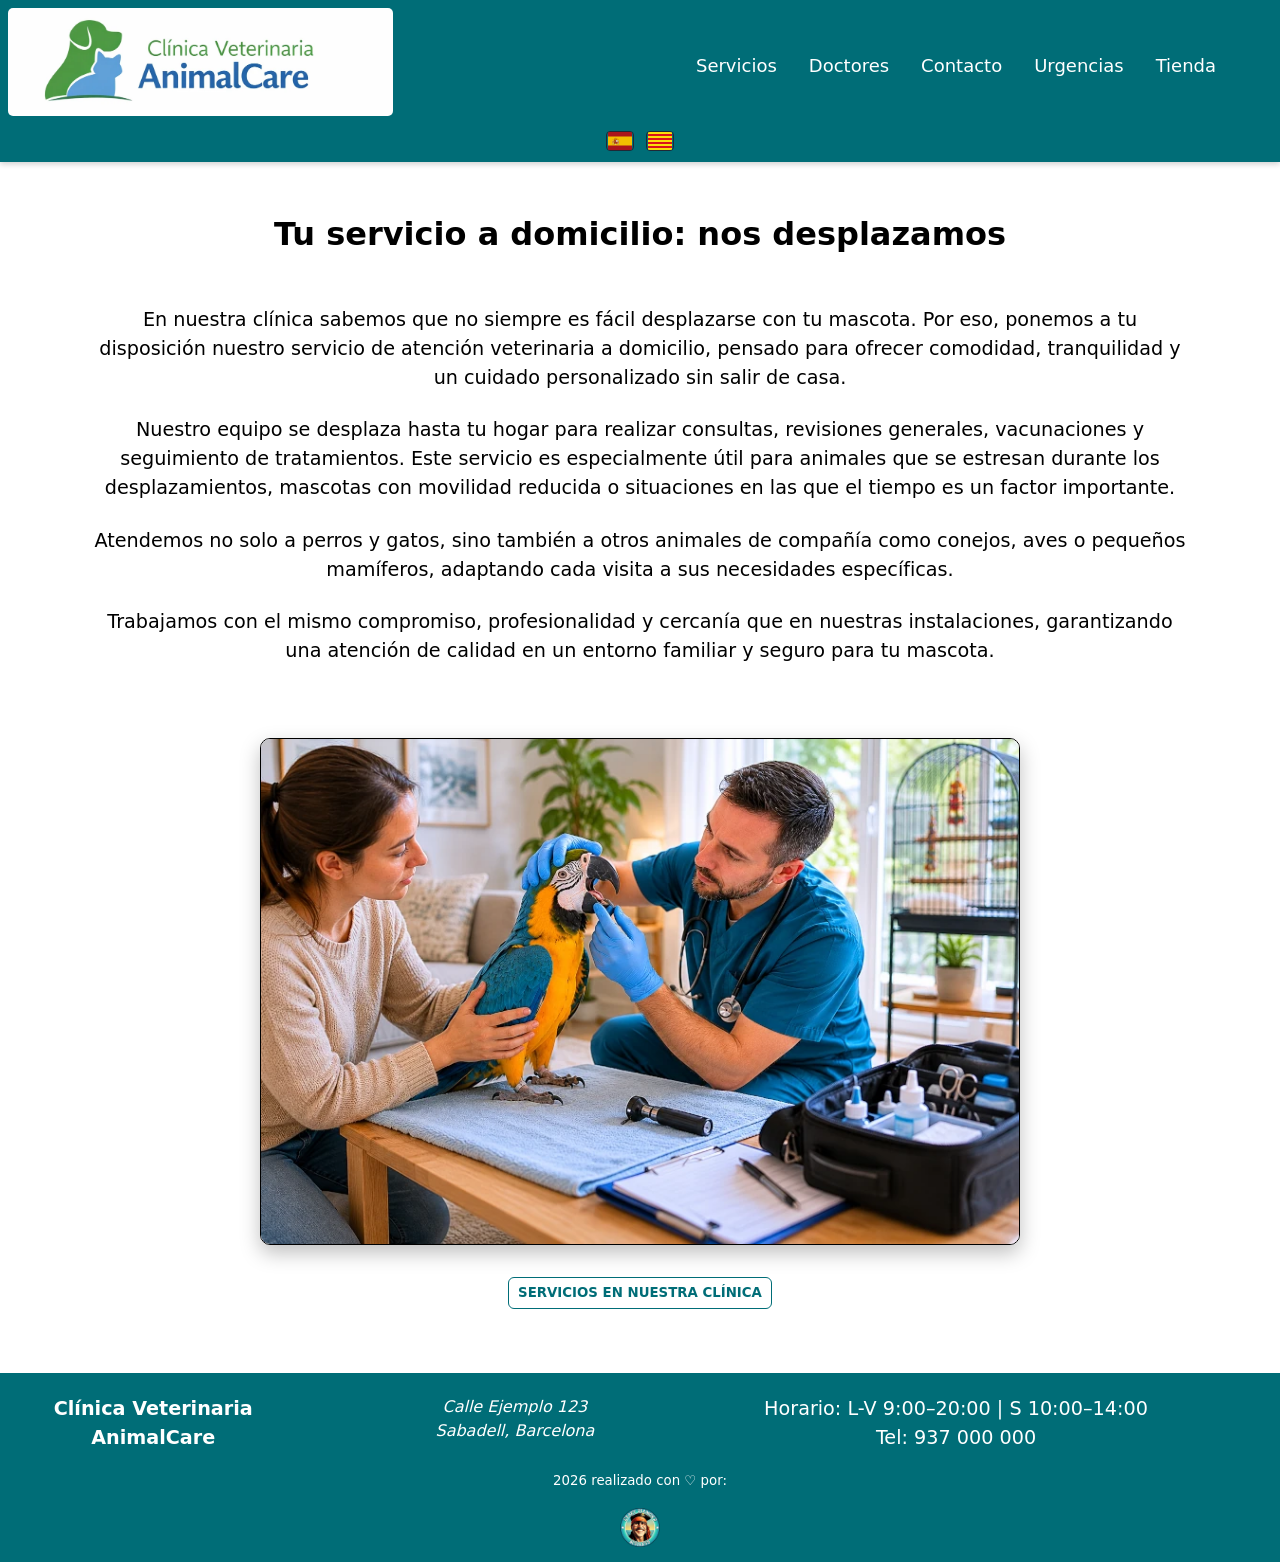
<file: s-domicilio.html>
<!DOCTYPE html>
<html lang="es">
  <head>
    <meta charset="UTF-8">
    <meta name="viewport" content="width=device-width, initial-scale=1.0">
    <meta http-equiv="X-UA-Compatible" content="ie=edge">
    <meta name="description" content="clinica veterinaria AnimalCare, la salud de tu animal de compañía es importante para nosotros.">
    <title>Domicilio</title>
    <link rel="stylesheet" href="styles.css">
    <!-- Favicons -->
    <link
      rel="apple-touch-icon"
      sizes="96x96"
      href="media/animalcare-fav.png">
    <link
      rel="icon"
      type="image/png"
      sizes="32x32"
      href="media/animalcare-fav.png">
    <style>
      .home-container {
	  width:90%;
	  margin: 0 auto;
	  display: flex;
	  flex-flow:column;
	  align-items:center;
	  justify-content: center;
	  text-align:center;
	  gap:3rem;
	  padding:1rem;
      }
      
      .home-pic {
	  display:flex;
	  justify-content: center;    
      }

      .home-pic img {
	  max-width: 95%;
	  height: auto;
	  border: 1px solid black;
	  border-radius: 10px;
	  box-shadow: 0 8px 20px rgba(0,0,0,0.25);
      }

      main small {
	  display: block;
	  text-align: center;
	  margin-top:1rem;
      }
      
      small a,
      .link a {
	  display: inline-block;
	  padding: 5px 9px;

	  color: #006D77;
	  background-color: #ffffff;

	  border: 1px solid #006D77;
	  border-radius: 6px;

	  text-decoration: none;
	  font-weight: 600;

	  transition:
	      background-color 0.35s ease,
	      color 0.35s ease,
	      border-color 0.35s ease,
	      transform 0.2s ease;
	  
      }

      small a:hover,
      .link a:hover {
	  background-color: #006D77;
      color: #ffffff;
      border-color: #006D77;	  
      transform: translateY(-2px);
      }

      /*----MEDIA QUERIES-----*/

      @media (max-width: 486px) {

	  main img {
	      min-width: 200px;
	      width: 100%;
	  }
      }
      
    </style>
    
  </head>
  <body>
    <header>
      <div class="nav-container">
	<div class="logo">
	  <a href="index.html">
	    <img src="media/logo.webp" alt="logo clínica">
	  </a>	   
	</div>
	<div class="nav-menu">
	  <nav>
            <ul>
              <li><a href="servicios.html" data-i18n="nav-servicios">Servicios</a></li>
              <li><a href="doctores.html" data-i18n="nav-doctores">Doctores</a></li>
              <li><a href="contacto.html" data-i18n="nav-contacto">Contacto</a></li>
              <li><a href="er.html" data-i18n="nav-urgencias">Urgencias</a></li>
              <li><a href="tienda.html" data-i18n="nav-tienda">Tienda</a></li>
	    </ul>
          </nav>          
        </div>
	<!-- Botón hamburguesa -->
	<div class="nav-right">
	  <button class="menu-toggle" aria-label="Abrir menú">
            <span class="bar"></span>
            <span class="bar"></span>
            <span class="bar"></span>
	  </button>
	</div>
      </div>
      <!--Idioma-->
      <div id="flags" class="flags">
	<div class="flags_item">
	  <button
	    type="button"
	    class="flag-btn"
	    data-language="es"
	    aria-label="Cambiar a español">
	    
	    <img src="media/es.svg" alt="bandera España">
	  </button>
	  
	  <button
	    type="button"
	    class="flag-btn"
	    data-language="cat"
	    aria-label="Cambiar a catalán">

	    <img src="media/es-ct.svg" alt="bandera Catalunya">
	  </button>
	</div>
      </div>
    </header>

    <!--Máscara menu movil-->
    <div class="overlay"></div>
    
    <main>
      <h1 data-i18n="s-home-title">Tu servicio a domicilio: nos desplazamos</h1>
      <div class="home-container">
	<div class="home-text">
	  <p data-i18n="s-home-text-1">En nuestra clínica sabemos que no siempre es fácil desplazarse con tu mascota. Por eso, ponemos a tu disposición nuestro servicio de atención veterinaria a domicilio, pensado para ofrecer comodidad, tranquilidad y un cuidado personalizado sin salir de casa.</p>
	  <br>
	  <p data-i18n="s-home-text-2">Nuestro equipo se desplaza hasta tu hogar para realizar consultas, revisiones generales, vacunaciones y seguimiento de tratamientos. Este servicio es especialmente útil para animales que se estresan durante los desplazamientos, mascotas con movilidad reducida o situaciones en las que el tiempo es un factor importante.</p>
	  <br>
	  <p data-i18n="s-home-text-3">Atendemos no solo a perros y gatos, sino también a otros animales de compañía como conejos, aves o pequeños mamíferos, adaptando cada visita a sus necesidades específicas.</p>
	  <br>
	  <p data-i18n="s-home-text-4">Trabajamos con el mismo compromiso, profesionalidad y cercanía que en nuestras instalaciones, garantizando una atención de calidad en un entorno familiar y seguro para tu mascota.</p><br>
	</div>
	<div class="home-pic">
	  <img src="media/s-domicilio3.webp"
	       width="799"
	       height="533"
	       data-i18n-alt="s-home-img-alt"
	       alt="veterinario atendiendo a una ave exótica">
	</div>
      </div>
      
      <small><a href="s-clinica.html" data-i18n="s-home-link">Servicios en nuestra Clínica</a></small>
    </main>
    
    <footer>
      <div class="footer-container">
	<div class="clinic">
	  <p><strong data-i18n="footer-clinica">Clínica Veterinaria<br>
	      AnimalCare</strong></p>
	  <br>
	  <address data-i18n="footer-direccion">Calle Ejemplo 123<br>
	    Sabadell, Barcelona</address>
	</div>
	<div class="open">
	  <p data-i18n="footer-horario">Horario: L-V 9:00–20:00 | S 10:00–14:00<br>
	    Tel: 937 000 000</p>
	</div>
	<div class="legal">
          <small data-i18n="footer-creditos">2026 realizado con &#x2661; por:</small><br>
	  <img
	    src="media/CDB_small.webp"
	    alt="Alejandro Dev"
	    title="Crazy Diamond Business"
	    loading="lazy"
	    width="30"
	    style="margin-top:1rem;">
	</div>
      </div>
    </footer>
    <script src="js/lang.js" defer></script>
    <script src="js/menu.js" defer></script>
  </body>
</html>
</file>
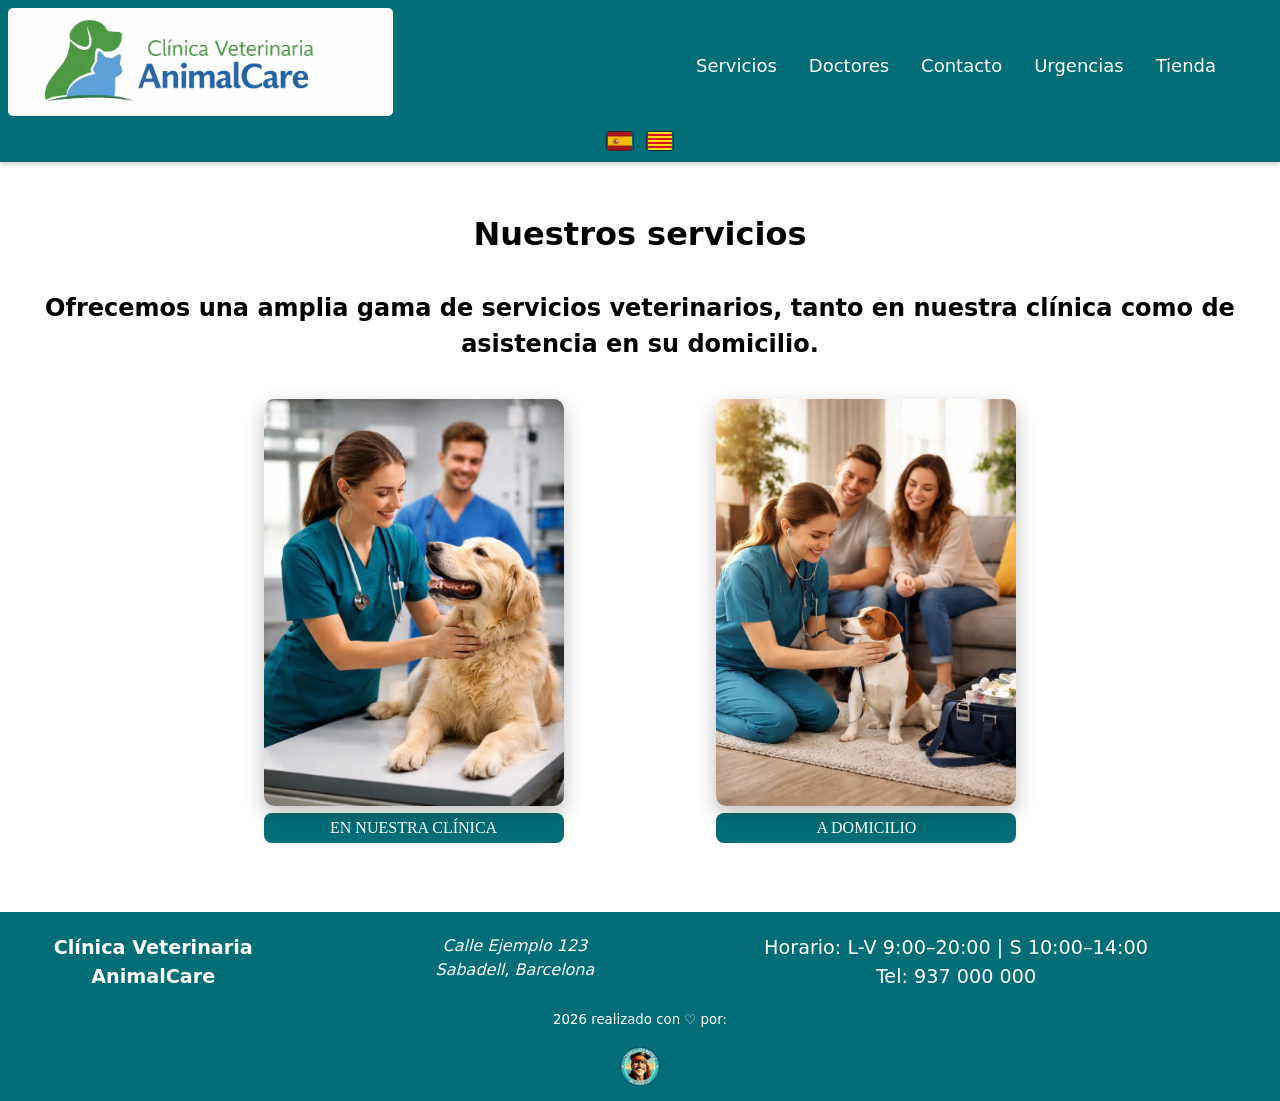
<file: servicios.html>
<!DOCTYPE html>
<html lang="es">
  <head>
    <meta charset="UTF-8">
    <meta name="viewport" content="width=device-width, initial-scale=1.0">
    <meta http-equiv="X-UA-Compatible" content="ie=edge">
    <meta name="description" content="clinica veterinaria AnimalCare, la salud de tu animal de compañía es importante para nosotros.">
    <title>Servicios</title>
    <link rel="stylesheet" href="styles.css">
    <!-- Favicons -->
    <link
      rel="apple-touch-icon"
      sizes="96x96"
      href="media/animalcare-fav.png">
    <link
      rel="icon"
      type="image/png"
      sizes="32x32"
      href="media/animalcare-fav.png">
    <style>
      .servicios-container {
	  display:flex;
	  flex-flow:row;
	  width:70%;
	  margin: auto;
	  gap: 2rem;
	  align-items:center;
      }

      figure {
	  padding: 5px;
	  margin: auto;
      }

      main img {
	  margin: auto;
	  width: 300px;
	  height: auto;
	  border-radius:10px;
	  box-shadow: 0 8px 20px rgba(0,0,0,0.25);
      }

      figcaption {
	  background-color: #006d77;
	  color: white;
	  font-family: bold sans-serif;
	  padding: 3px;
	  text-align: center;
	  border-radius: 8px;
      }

      /*----MEDIA QUERIES-----*/

      @media (max-width: 1024px) {

	  .servicios-container {
	      flex-flow:column; 
	      width:90%;
	      margin: 0 auto;
	      gap: 2rem;
	      align-items:center;
	  }
      }

      /*---Movil-----*/

      @media (max-width: 486px){


	  main img {
	      max-width: 200px;
	  }
      }
    </style>
  </head>
  
  <body>
    <header>
      <div class="nav-container">
	<div class="logo">
	  <a href="index.html">
	    <img src="media/logo.webp" alt="logo clínica">
	  </a>	   
	</div>
	<div class="nav-menu">
	  <nav>
            <ul>
              <li><a href="servicios.html" data-i18n="nav-servicios">Servicios</a></li>
              <li><a href="doctores.html" data-i18n="nav-doctores">Doctores</a></li>
              <li><a href="contacto.html" data-i18n="nav-contacto">Contacto</a></li>
              <li><a href="er.html" data-i18n="nav-urgencias">Urgencias</a></li>
              <li><a href="tienda.html" data-i18n="nav-tienda">Tienda</a></li>
	    </ul>
          </nav>          
        </div>
	<!-- Botón hamburguesa -->
	<div class="nav-right">
	  <button class="menu-toggle" aria-label="Abrir menú">
            <span class="bar"></span>
            <span class="bar"></span>
            <span class="bar"></span>
	  </button>
	</div>
      </div>
      <!--Idioma-->
      <div id="flags" class="flags">
	<div class="flags_item">
	  <button
	    type="button"
	    class="flag-btn"
	    data-language="es"
	    aria-label="Cambiar a español">
	    
	    <img src="media/es.svg" alt="bandera España">
	  </button>
	  
	  <button
	    type="button"
	    class="flag-btn"
	    data-language="cat"
	    aria-label="Cambiar a catalán">

	    <img src="media/es-ct.svg" alt="bandera Catalunya">
	  </button>
	</div>
      </div>   
    </header>

    <!--Máscara menu movil-->
    <div class="overlay"></div>

    <main>
      <h1 data-i18n="services-title">Nuestros servicios</h1>
      <h2 data-i18n="services-subtitle">Ofrecemos una amplia gama de servicios veterinarios, tanto en nuestra clínica como de asistencia en su domicilio.</h2>
      <div class="servicios-container">
	<!--<h3>Ofrecemos una amplia gama de servicios veterinarios, tanto en nuestra clínica como de asistencia en su domicilio.</h3>-->
	<figure>
	  <a href="s-clinica.html">
	    <img src="media/clinica.webp"
		 width="755"
		 height="1024"
		 alt="veterinaria atendiendo a un perro">
	  </a>
	  <figcaption data-i18n="services-clinic">EN NUESTRA CLÍNICA</figcaption>
	</figure>
	<figure>
	  <a href="s-domicilio.html">
	    <img src="media/domicilio.webp"
		 width="755"
		 height="1024"
		 alt="veterinaria atendiendo a un perro en su domicilio">
	  </a>
	  <figcaption data-i18n="services-home">A DOMICILIO</figcaption>
	</figure>
      </div>
    </main>
    
    <footer>
      <div class="footer-container">
	<div class="clinic">
	  <p><strong data-i18n="footer-clinica">Clínica Veterinaria<br>
	      AnimalCare</strong></p>
	  <br>
	  <address data-i18n="footer-direccion">Calle Ejemplo 123<br>
	    Sabadell, Barcelona</address>
	</div>
	<div class="open">
	  <p data-i18n="footer-horario">Horario: L-V 9:00–20:00 | S 10:00–14:00<br>
	    Tel: 937 000 000</p>
	</div>
	<div class="legal">
          <small data-i18n="footer-creditos">2026 realizado con &#x2661; por:</small><br>
	  <img
	    src="media/CDB_small.webp"
	    alt="Alejandro Dev"
	    title="Crazy Diamond Business"
	    loading="lazy"
	    width="30"
	    style="margin-top:1rem;">
	</div>
      </div>
    </footer>
    <script src="js/lang.js" defer></script>
    <script src="js/menu.js" defer></script>
  </body>
</html>
</file>
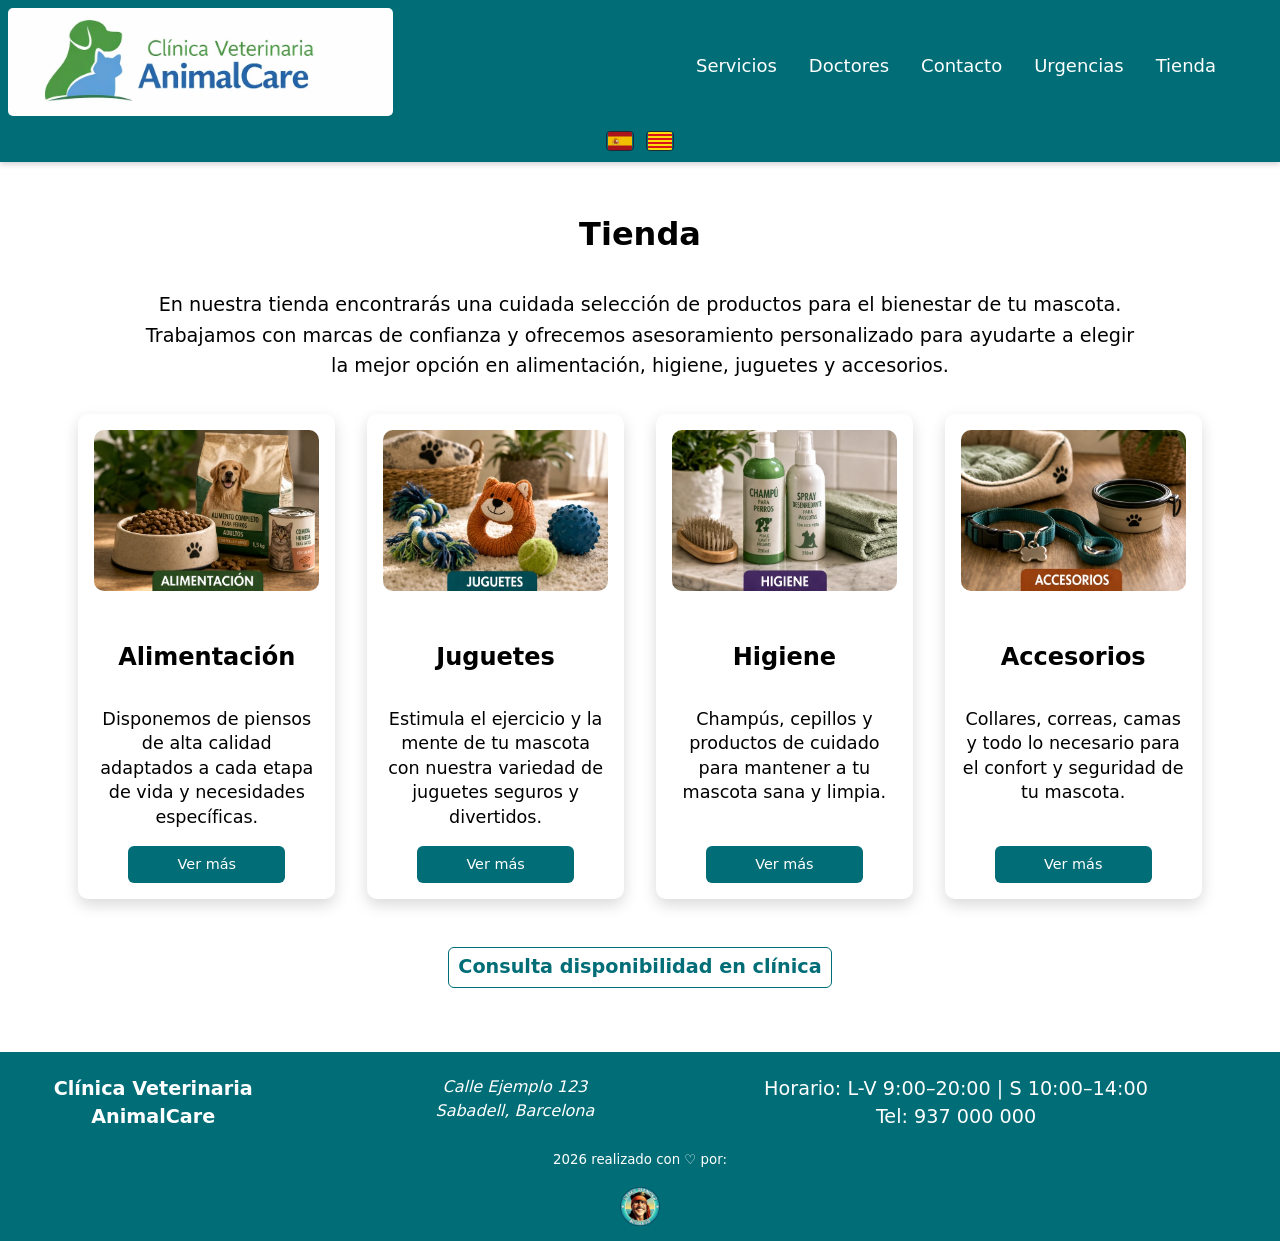
<file: tienda.html>
<!DOCTYPE html>
<html lang="es">
  <head>
    <meta charset="UTF-8">
    <meta name="viewport" content="width=device-width, initial-scale=1.0">
    <meta name="description" content="clinica veterinaria AnimalCare, la salud de tu animal de compañía es importante para nosotros.">
    <title>AnimalCare-Tienda</title>
    <link rel="stylesheet" href="styles.css">
    <!-- Favicons -->
    <link
      rel="apple-touch-icon"
      sizes="96x96"
      href="media/animalcare-fav.png">
    <link
      rel="icon"
      type="image/png"
      sizes="32x32"
      href="media/animalcare-fav.png">

    <style>
      .shop-intro {
          width: 80%;
          margin: 0 auto;
          text-align: center;
      }

      .shop-intro p {
          margin-bottom: 2rem;
          line-height: 1.6;
      }

      .shop-grid {
          width: 90%;
          margin: 0 auto 3rem;
          display: grid;
          grid-template-columns: repeat(auto-fit, minmax(250px, 1fr));
          gap: 2rem;
      }

      .product {
	  display:grid;
	  grid-template-rows:auto auto 1.2fr auto;
          background: #fff;
          border-radius: 10px;
          padding: 1rem;
          text-align: center;
          box-shadow: 0 6px 15px rgba(0,0,0,0.15);
          transition: transform 0.2s ease;
      }

      .product:hover {
          transform: translateY(-5px);
      }

      .product img {
          width: 100%;
	  height: auto;
          border-radius: 10px;
          margin-bottom: 1rem;
      }

      .product h3 {
          margin-bottom: 0.5rem;
      }

      .product p {
          font-size: 1.1rem;
          line-height: 1.4;
      }

      .btn {
      display: inline-block;
      width: 70%;
      justify-self:center;
      text-align: center;
      align-self: end;  
      margin-top: 1rem;
      padding: 0.5rem 1rem;
      background-color: #006d77;
      color: #fff;
      text-decoration: none;
      border-radius: 6px;
      font-size: 0.9rem;
      }

      .btn:hover {
      background-color: #9d0208;
      }

      
      #question a {
      display: inline-block;
      padding: 5px 9px;

      color: #006D77;
      background-color: #ffffff;

      border: 1px solid #006D77;
      border-radius: 6px;

      text-decoration: none;
      font-weight: 600;

      transition:
      background-color 0.35s ease,
      color 0.35s ease,
      border-color 0.35s ease,
      transform 0.2s ease;
      }

      
      #question a:hover {
      background-color: #006D77;
      color: #ffffff;
      border-color: #006D77;	  
      transform: translateY(-2px);
      }
    </style>
  </head>

  <body>
    <header>
      <div class="nav-container">
	<div class="logo">
	  <a href="index.html">
	    <img src="media/logo.webp" alt="logo clínica">
	  </a>	   
	</div>
	<div class="nav-menu">
	  <nav>
            <ul>
              <li><a href="servicios.html" data-i18n="nav-servicios">Servicios</a></li>
              <li><a href="doctores.html" data-i18n="nav-doctores">Doctores</a></li>
              <li><a href="contacto.html" data-i18n="nav-contacto">Contacto</a></li>
              <li><a href="er.html" data-i18n="nav-urgencias">Urgencias</a></li>
              <li><a href="tienda.html" data-i18n="nav-tienda">Tienda</a></li>
	    </ul>
          </nav>          
        </div>
	<!-- Botón hamburguesa -->
	<div class="nav-right">
	  <button class="menu-toggle" aria-label="Abrir menú">
            <span class="bar"></span>
            <span class="bar"></span>
            <span class="bar"></span>
	  </button>
	</div>
      </div>
      <!--Idioma-->
      <div id="flags" class="flags">
	<div class="flags_item">
	  <button
	    type="button"
	    class="flag-btn"
	    data-language="es"
	    aria-label="Cambiar a español">
	    <img src="media/es.svg" alt="bandera España">
	  </button>
	  
	  <button
	    type="button"
	    class="flag-btn"
	    data-language="cat"
	    aria-label="Cambiar a catalán">
	    <img src="media/es-ct.svg" alt="bandera Catalunya">
	  </button>
	</div>
      </div>
    </header>

    <!--Máscara menu movil-->
    <div class="overlay"></div>
   
    <main>
      <h1 data-i18n="shop-title">Tienda</h1>

      <section class="shop-intro">
        <p data-i18n="shop-intro">
          En nuestra tienda encontrarás una cuidada selección de productos para el bienestar de tu mascota. 
          Trabajamos con marcas de confianza y ofrecemos asesoramiento personalizado para ayudarte a elegir 
          la mejor opción en alimentación, higiene, juguetes y accesorios.
        </p>
      </section>

      <section class="shop-grid">

        <article class="product">
          <img src="media/alimentacion.webp"
	       width="677"
	       height="483"
	       alt="Alimentación para mascotas" data-i18n-alt="shop-img-1">
          <h2 data-i18n="shop-card-1-title">Alimentación</h2>
          <p data-i18n="shop-card-1-text">Disponemos de piensos de alta calidad adaptados a cada etapa de vida y necesidades específicas.</p>
          <a href="#" class="btn" data-i18n="shop-btn">Ver más</a>
        </article>

        <article class="product">
          <img src="media/juguetes.webp"
	       width="677"
	       height="483"
	       alt="Juguetes para mascotas" data-i18n-alt="shop-img-2">
          <h2 data-i18n="shop-card-2-title">Juguetes</h2>
          <p data-i18n="shop-card-2-text">Estimula el ejercicio y la mente de tu mascota con nuestra variedad de juguetes seguros y divertidos.</p>
          <a href="#" class="btn" data-i18n="shop-btn">Ver más</a>
        </article>

        <article class="product">
          <img src="media/higiene.webp"
	       width="677"
	       height="483"alt="Productos de higiene" data-i18n-alt="shop-img-3">
          <h2 data-i18n="shop-card-3-title">Higiene</h2>
          <p data-i18n="shop-card-3-text">Champús, cepillos y productos de cuidado para mantener a tu mascota sana y limpia.</p>
          <a href="#" class="btn" data-i18n="shop-btn">Ver más</a>
        </article>

        <article class="product">
          <img src="media/accesorios.webp"
	       width="677"
	       height="483"
	       alt="Accesorios para mascotas" data-i18n-alt="shop-img-4">
          <h2 data-i18n="shop-card-4-title">Accesorios</h2>
          <p data-i18n="shop-card-4-text">Collares, correas, camas y todo lo necesario para el confort y seguridad de tu mascota.</p>
          <a href="#" class="btn" data-i18n="shop-btn">Ver más</a>
        </article>

      </section>

      <p id="question" style="text-align:center">
        <a href="contacto.html" data-i18n="shop-link">Consulta disponibilidad en clínica</a>
      </p>

    </main>
    <footer>
      <div class="footer-container">
	<div class="clinic">
	  <p><strong data-i18n="footer-clinica">Clínica Veterinaria<br>
	      AnimalCare</strong></p>
	  <br>
	  <address data-i18n="footer-direccion">Calle Ejemplo 123<br>
	    Sabadell, Barcelona</address>
	</div>
	<div class="open">
	  <p data-i18n="footer-horario">Horario: L-V 9:00–20:00 | S 10:00–14:00<br>
	    Tel: 937 000 000</p>
	</div>
	<div class="legal">
          <small data-i18n="footer-creditos">2026 realizado con &#x2661; por:</small><br>
	  <img
	    src="media/CDB_small.webp"
	    alt="Alejandro Dev"
	    title="Crazy Diamond Business"
	    loading="lazy"
	    width="30"
	    style="margin-top:1rem;">
	</div>
      </div>
    </footer>
    <script src="js/lang.js" defer></script>
    <script src="js/menu.js" defer></script>

  </body>
</html>
</file>
<file: styles.css>
/*----------RESETS---------*/

*, *::before, *::after {
    box-sizing: border-box;
    margin: 0;
    padding: 0;
}

html {
    font-size: 100%; 
}

/*------DEFAULTS--------*/

h1 {
    margin:2rem;
    text-align: center;
}

p {
    font-size: 1.2rem;
}

body {
    display: flex;
    flex-direction: column;
    min-height: 100dvh; /*dynamic viewport height - para móviles*/
    min-height: 100vh;
    margin: 0 auto;
    font-family: system-ui, -apple-system, "Segoe UI", Roboto, sans-serif;
    line-height: 1.5;
}


/*HEADER*/

header {
    position: sticky;
    top: 0;
    z-index: 1000;
    box-shadow: 0 2px 6px rgba(0,0,0,0.2);
    width:100%;
    background-color:#006d77;
    /*height:15vh;*/
    padding:0.5rem;
}

.nav-container {
    display: grid;
    grid-template-columns: 1fr 1fr auto;
    grid-template-areas: "logo nav nav-right";
    align-items: center;
}

.logo {
    grid-area:logo;
    justify-self:start;
}

.logo img {
    max-height: 12vh;
    width: auto;
    border-radius:5px;
}

.nav-menu {
    grid-area: nav;
    justify-self: center;
}

.nav-menu ul {
    font-size:18px;
    display: flex;
    list-style: none;
    gap: 2rem;
}

nav a {
    color: #ffffff;
    text-decoration: none;
    /*creacion de linea animada*/
    background-image: linear-gradient(currentColor, currentColor);
    background-repeat: no-repeat;   /*sólo una linea, no cubrir todo el elemento*/
    background-position: 0 100%;
    background-size: 0% 1px;
    transition: background-size 180ms ease-out;
}

nav a:hover,
nav a:focus-visible {
    background-size: 100% 1px;
}

/*---hamburguesa móvil----*/

.nav-right {
    grid-area: nav-right;
    display: none; /*no visible en escritorio*/
    align-items: center;
    justify-content: center;
}

.menu-toggle {
    display: flex;        /* visible solo en móvil */
    flex-direction: column;
    justify-content: space-around;
    width: 30px;
    height: 24px;
    background: none;
    border: none;
    cursor: pointer;
    padding: 0;
}

.menu-toggle .bar {
    color: white;
    width: 100%;
    height: 3px;
    background-color: #e5e7eb;  /*color barras*/
    border-radius: 2px;
    transition: all 0.3s ease;
}

/*--------animación a X barras-------*/
.menu-toggle.active .bar:nth-child(1) {
    transform: rotate(45deg) translate(5px, 5px);
}

.menu-toggle.active .bar:nth-child(2) {
    opacity: 0;
}

.menu-toggle.active .bar:nth-child(3) {
    transform: rotate(-45deg) translate(5px, -5px);
}


/*----idiomas-----*/


.flags {
    width: 100%;
    display: flex;
    justify-content: center;  
    margin-top: 0.5rem;
}

.flag-btn {
    background: none;
    border: none;
    padding: 0;
    margin: 0 6px;
    cursor: pointer;
}

/*--Contenedor interno de las banderas--*/

.flags_item {
    display: flex;
    align-items: center;
    justify-content: center;
}


/*---Imágenes de las banderas---*/

.flag-btn img {
    width: 28px;
    height: 20px;
    border-radius: 4px;
    border: 1px solid #1f2937;
    transition: transform 0.15s ease, box-shadow 0.15s ease, border-color 0.15s ease;
    transform-origin: center;
}


.flag-btn img:hover {
    transform: scale(1.15);
    box-shadow: 0 0 0 1px rgba(148, 163, 184, 0.5);
}

.flag-btn img.active {
    border-color: #22c55e;
    box-shadow: 0 0 0 1px rgba(34, 197, 94, 0.7);
}


/*---MAIN---*/

main {
    padding:1rem;
    flex:1;
}


main h2, h3 {
    text-align:center;
    margin:2rem 0rem 2rem;
}

.main-container {
    width:80%;
    margin: 0 auto;
    display: grid;
    grid-template-columns: 1fr 1fr;
    grid-template-areas: "pic text";
    align-items: center;
    gap: 1rem;
}

.pic {
    grid-area: pic;
    display:flex;
    justify-content: center;    
}

.pic img {
    max-width:95%;
    height: auto;
    border: 1px solid black;
    border-radius:10px;
    box-shadow: 0 8px 20px rgba(0,0,0,0.25);
}


.text {
    grid-area: text;
    padding: 1rem;
}

/*----FOOTER------*/

footer {
    margin:3rem 0rem 0rem;
    width:100%;
    background-color:#006d77;
    min-height:20vh;
    padding:0.5rem;
    color: #FFF;
    text-align:center;
}

.footer-container {
    display:grid;
    text-align:center;
    align-items: center;
    grid-template-columns: 1fr 1fr;
    grid-template-rows: 1fr 1fr;
    grid-template-areas:
	"clinic open"
        "legal legal";
}

.clinic {
    grid-area: clinic;
    display: flex;
    justify-content: space-around;
}

.open {
    grid-area: open;
}

.legal {
    grid-area: legal;
    text-align:center;
}

.legal img {
    width: 40px;
    height: auto;
}

/*----MEDIA QUERIES-----*/


/*--------LAPTOP-----------*/

@media (max-width: 1024px){

	/*---HEADER---*/

    header {
	height:auto;
	/*position: static;
        top: auto;*/
    }
    
    .nav-container {
	grid-template-columns: 1fr;
	grid-template-areas:
	    "logo"
	    "nav";
	justify-items: center;
	row-gap: 0.5rem;
    }

    .logo {
	justify-self: center;
    }

    .nav-menu {
	justify-self: center;
    }

    .nav-menu ul {
	flex-direction: row;
	gap: 1rem;
	align-items: center;
    }

    /*---MAIN---*/

    .main-container {
	grid-template-columns: 1fr;
	grid-template-areas: "pic"
			     "text";
    }
}

/*-----------TABLET--------------*/

@media (max-width: 768px){

    /*---FOOTER---*/

    .footer-container {
	grid-template-columns: 1fr;
	grid-template-rows: auto auto auto;
	grid-template-areas:
	    "clinic"
	    "open"
	    "legal";
	row-gap: 1rem;
    }

    .clinic {
	text-align: center;
	align-items: center;
    }
}

/*---------MOVIL--------------*/

@media (max-width: 486px) {

	/*---DEFAULTS---*/


	body {
	/*padding-inline: 1rem;*/
    font-size: 17px;
    line-height: 1.6;
    max-width: 65ch;
    }

    /*---HEADER----*/
	
	
    header {
	height:auto;
	position: static;
	top: auto;
    }
    
    .nav-container {
	display: grid;
	grid-template-columns: 1fr 1fr;
	grid-template-areas: "logo nav-right";
	align-items: center;
    }

    .logo {
	justify-self: left;
    }

    .logo img {
	max-width:200px;
	height: auto;
    }

    .nav-right {
	display: flex;
	justify-self: right;
	margin-right: 1rem;
    }
    
    /*-------------menu movil-------------------*/

    .nav-menu {
	position: fixed;
	top: 0;
	right: 0;
	height: 60vh;
	width: 70%;
	max-width: 300px;
	border-radius: 5px;
	background: #006d77;
	transform: translateX(110%);
	transition: transform 0.3s ease;
	z-index: 1000;
	right: 10px;
	top: 70px;
	padding: 2rem 1rem;
	box-shadow: -8px 10px 25px rgba(0, 0, 0, 0.15);
    }

    .nav-menu.open {
	transform: translateX(0);
    }

    .nav-menu.open ul {
	flex-direction: column;
	align-items: center;
	gap: 2rem;
	margin-top: 5rem;
    }

    .menu-toggle {
	z-index:1100;
    }

    .no-scroll {
	overflow: hidden;
    }

    /*---Máscara menu------*/

    .overlay {
	position: fixed;
	top: 0;
	left: 0;
	width: 100%;
	height: 100vh;
	background: rgba(0, 0, 0, 0.4);

	opacity: 0;
	pointer-events: none;
	transition: opacity 0.3s ease;
	z-index: 900;
    }
	
	/*---Activación fondo----*/
	
    .overlay.active {
	opacity: 1;
	pointer-events: all;
    }
    
    /*---Footer---*/

    .clinic {
	flex-direction: column;
    }
</file>
